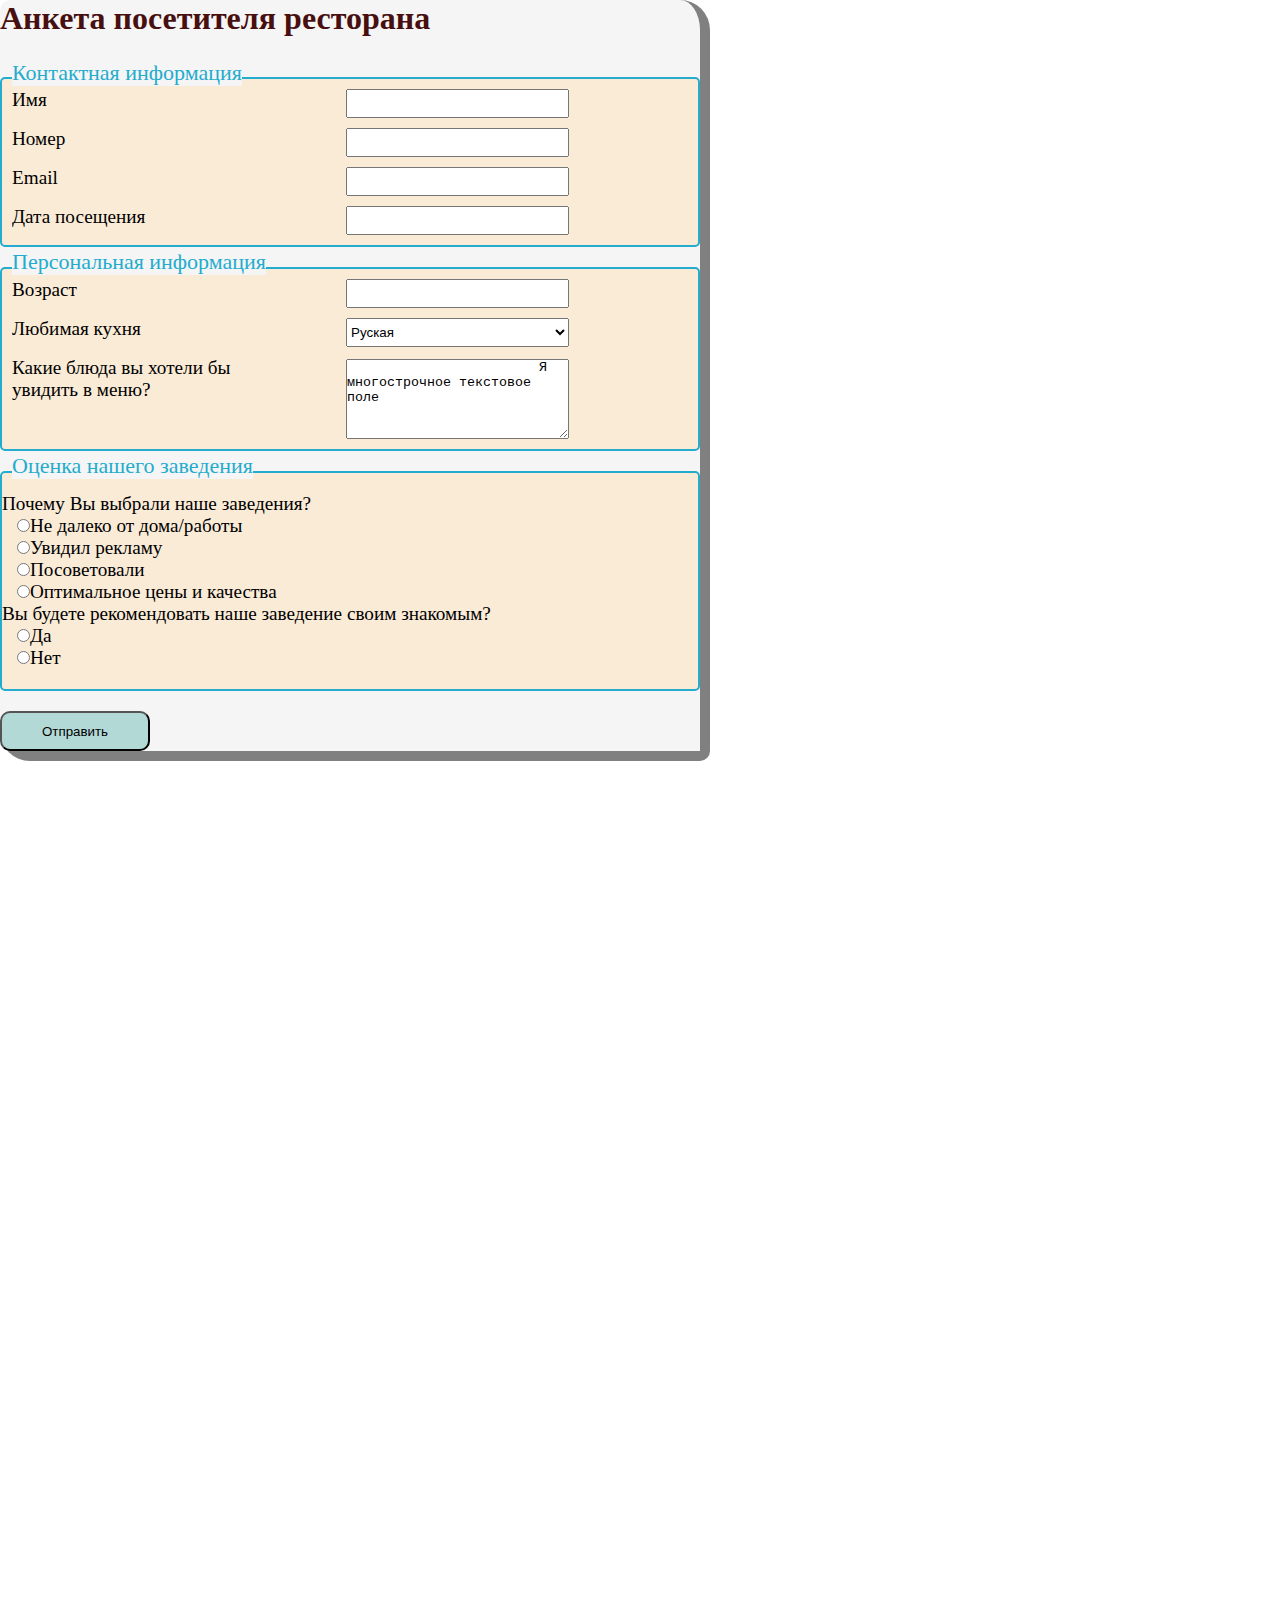
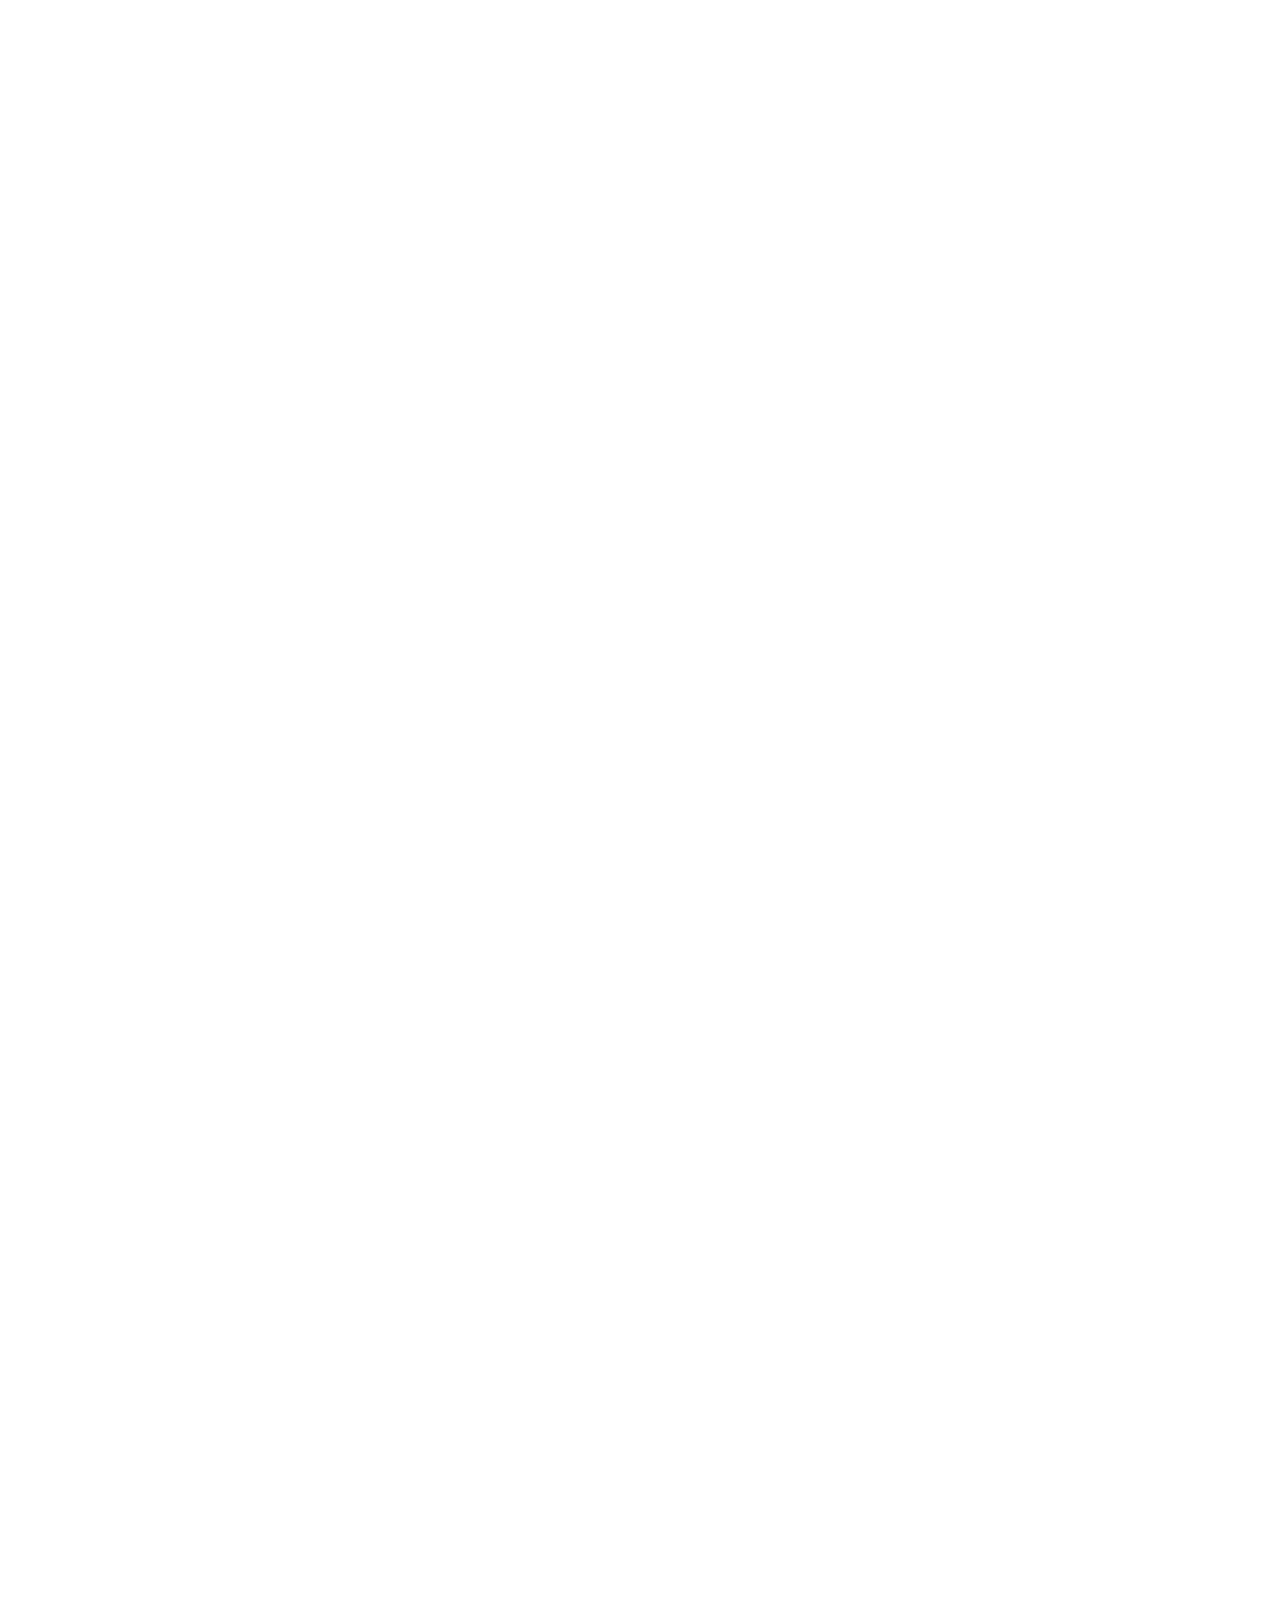
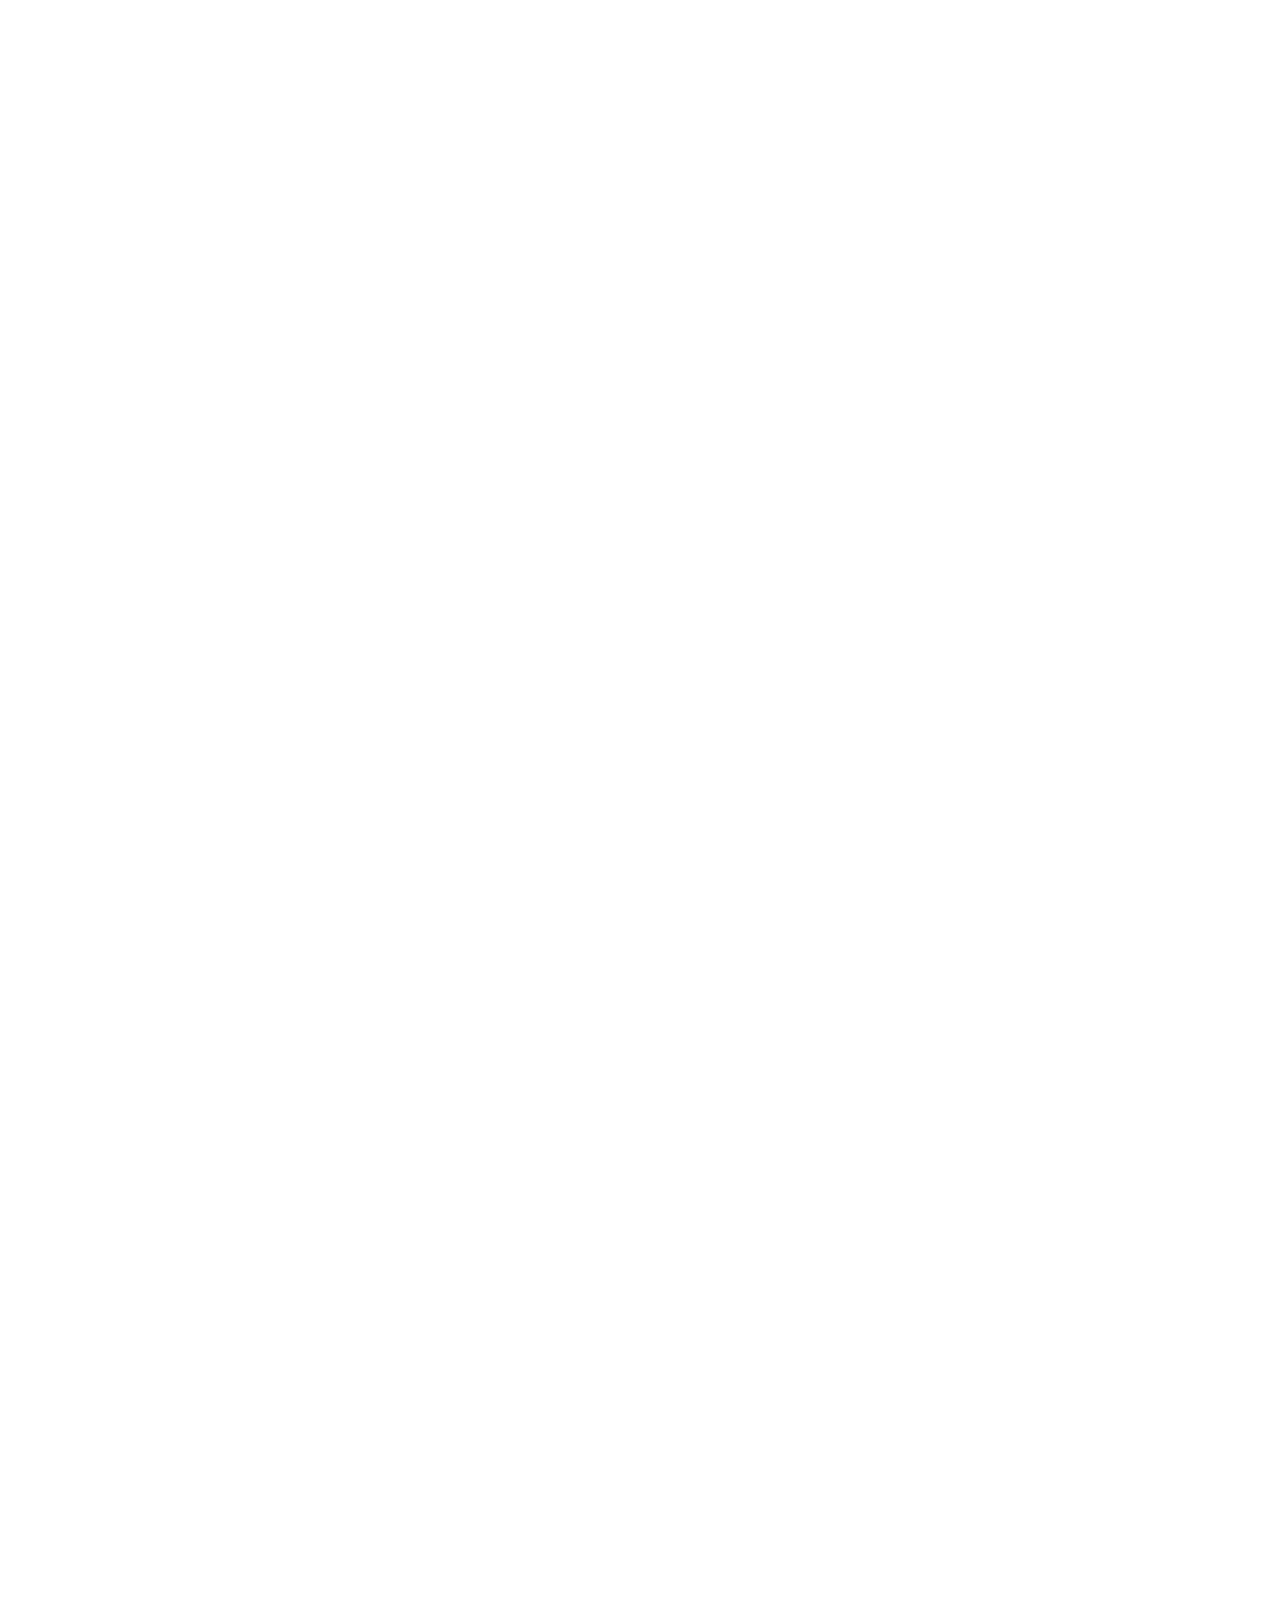
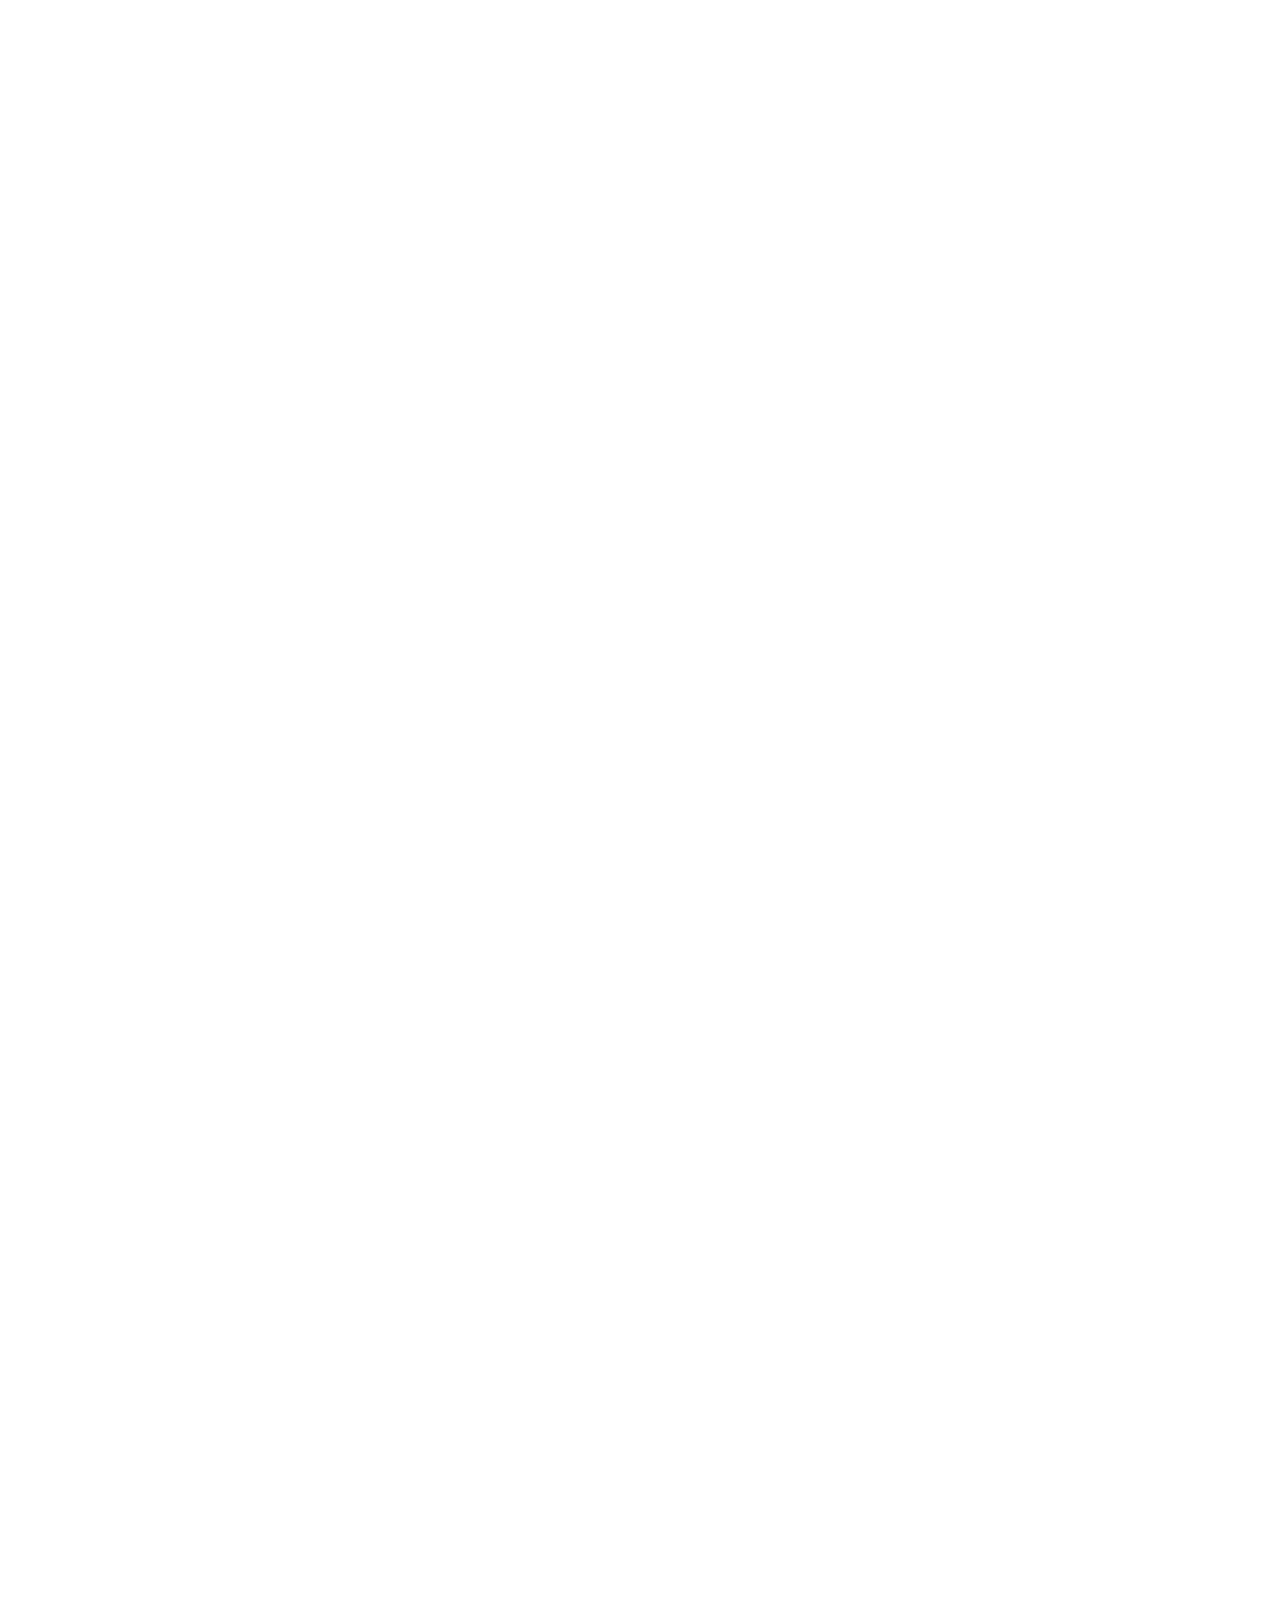
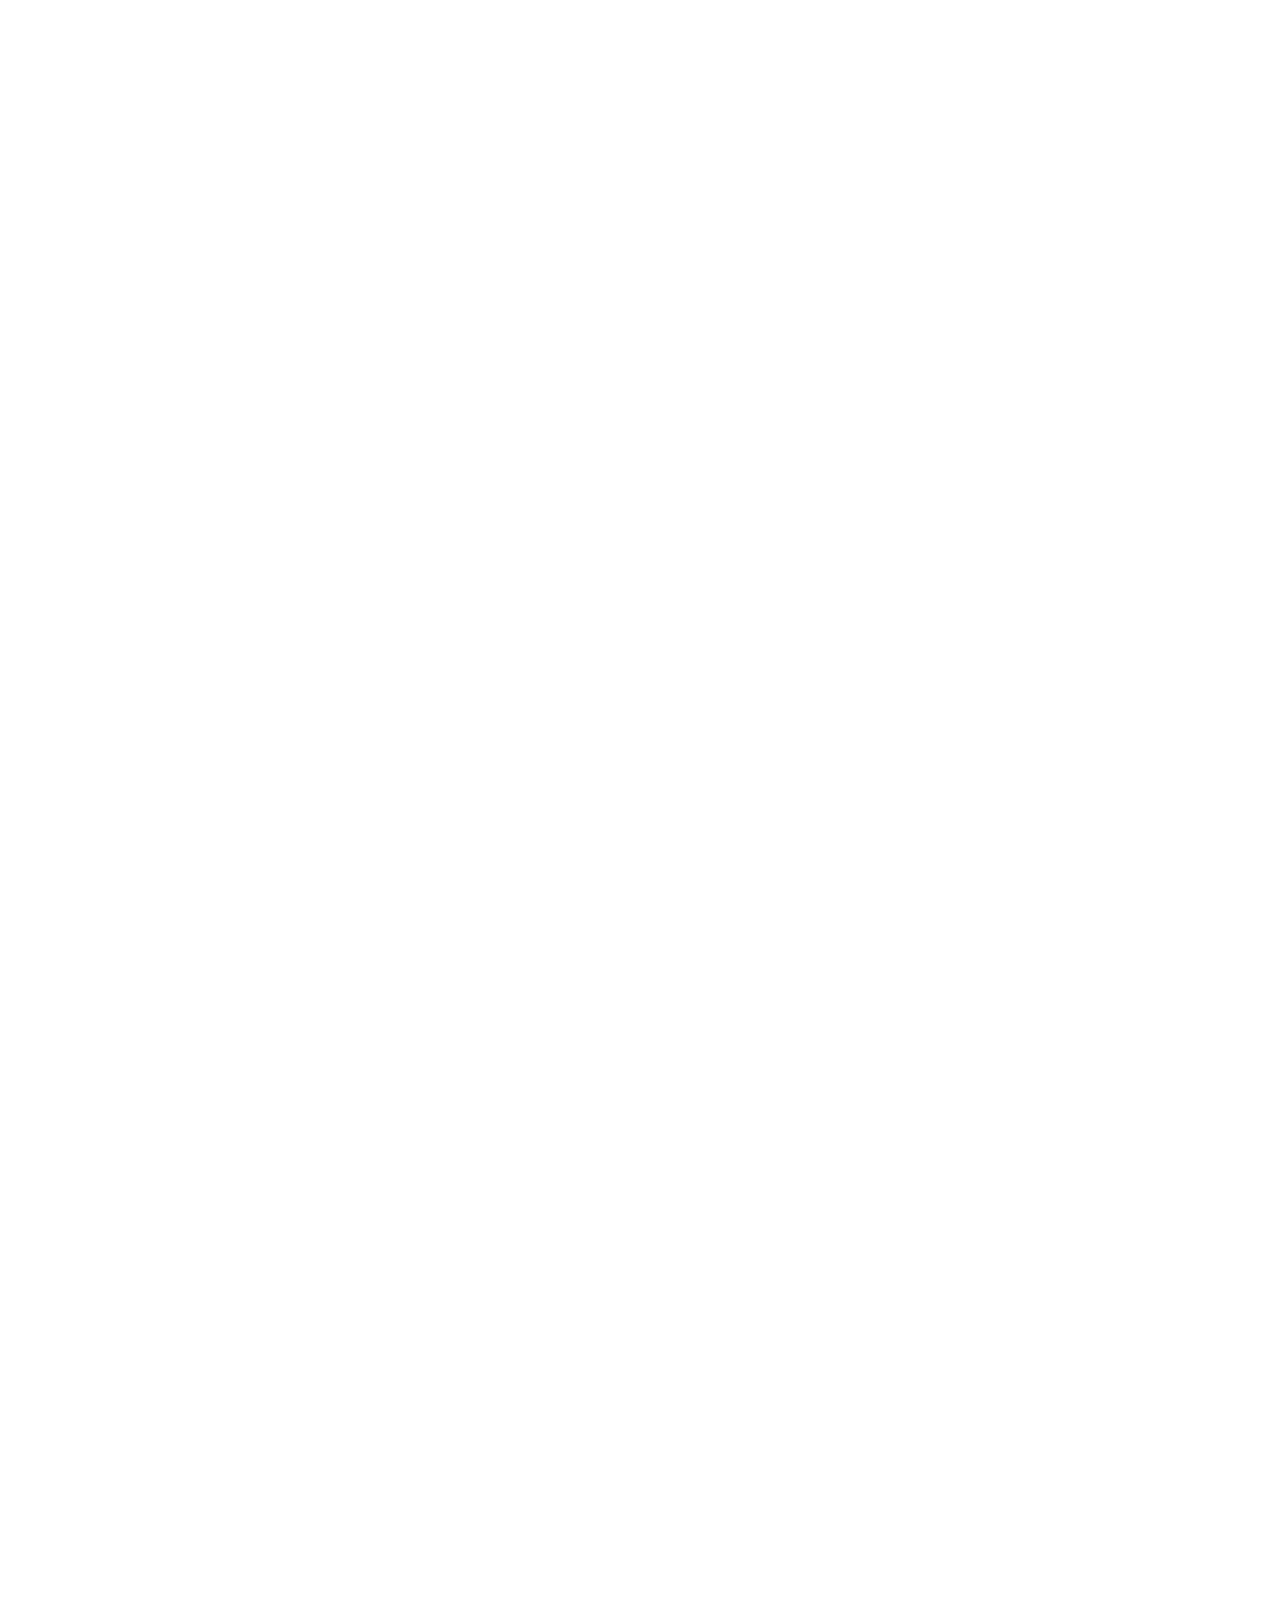
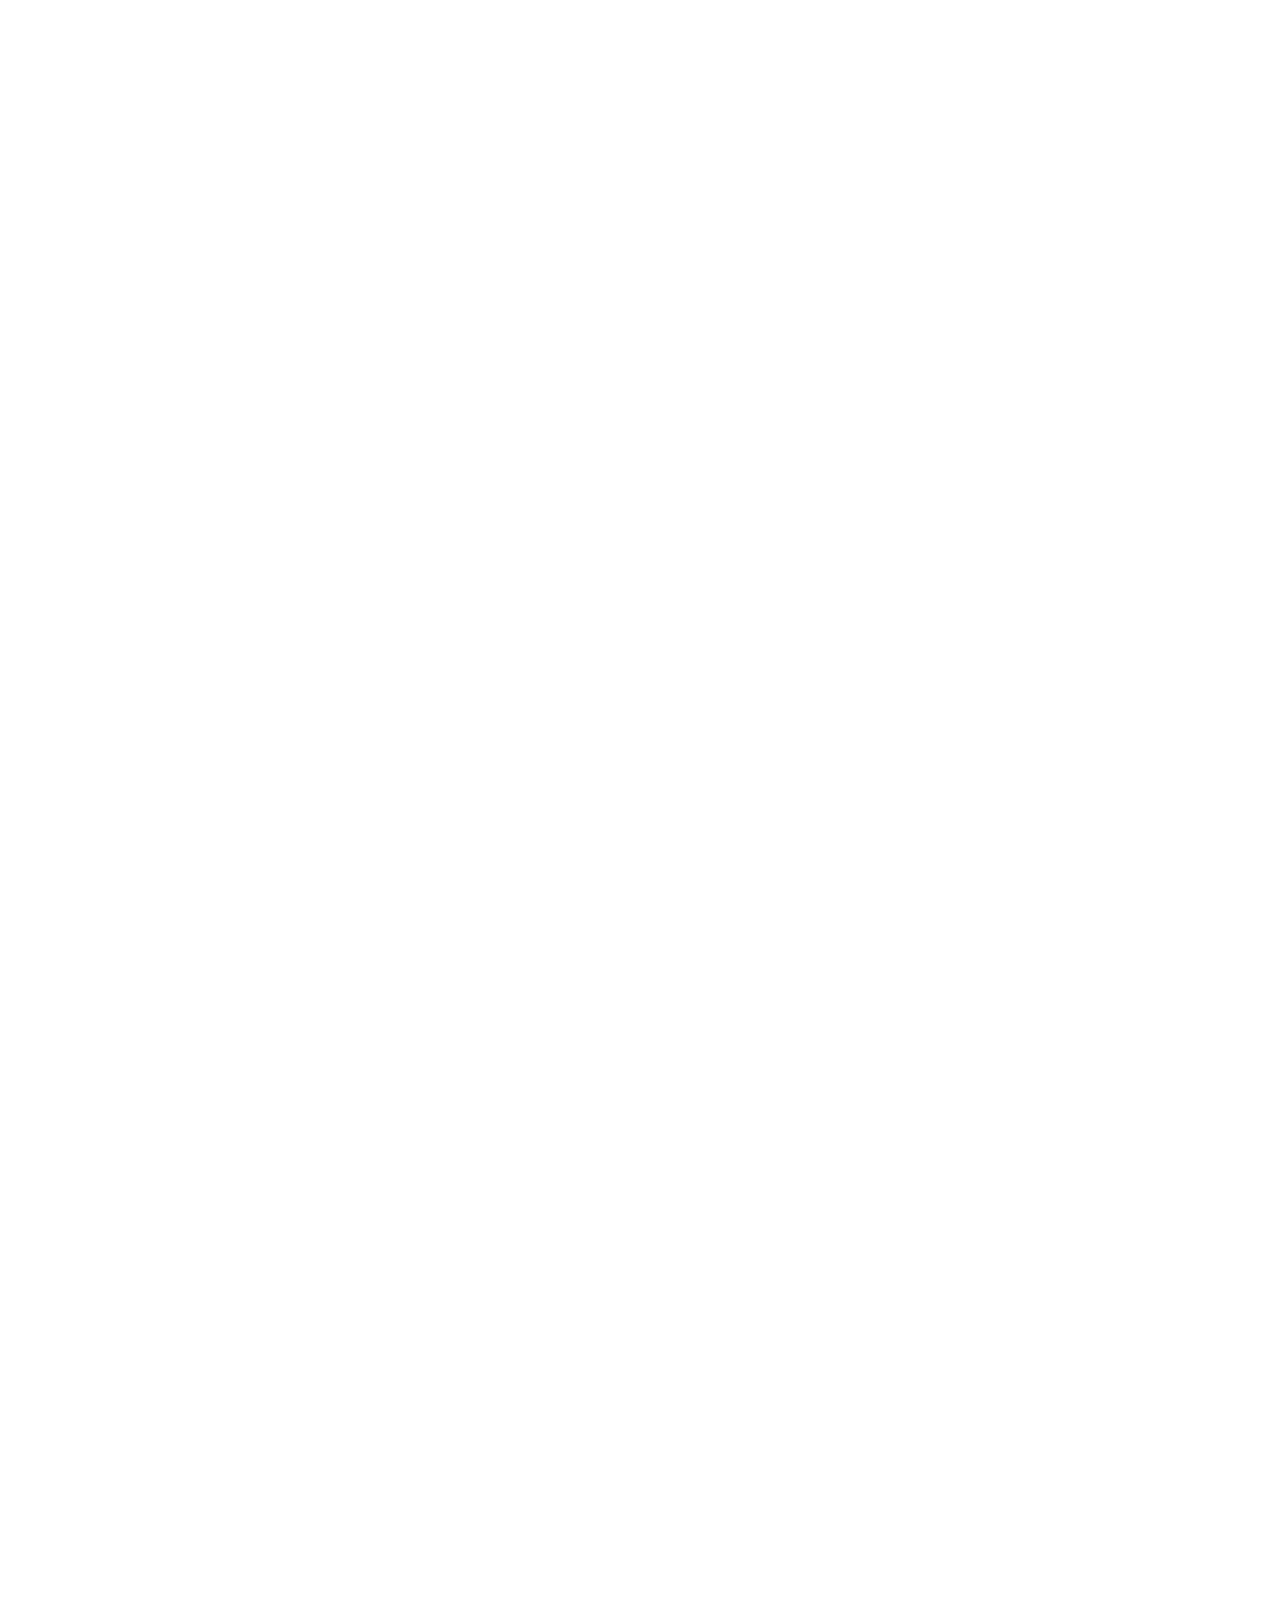
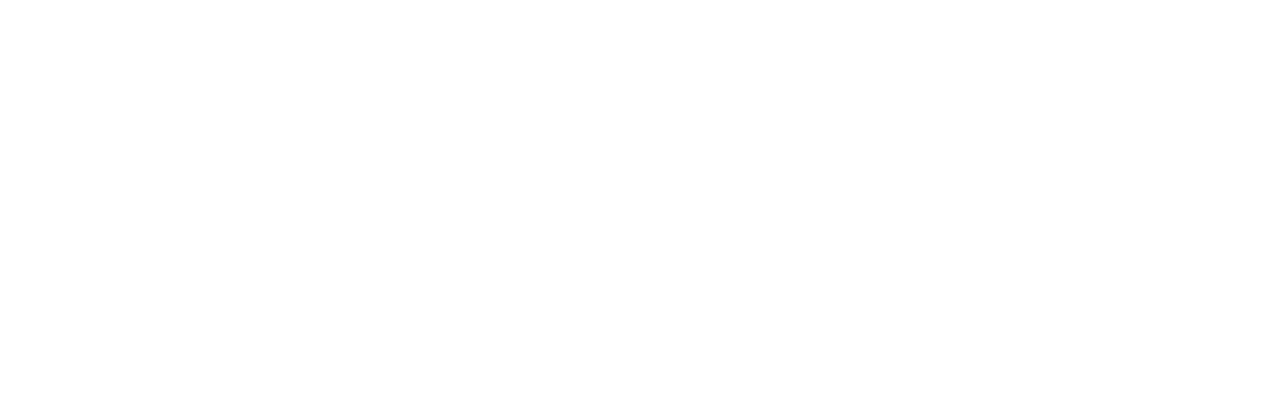
<file: html/sity/anketa/index.html>
<!DOCTYPE html>
<html lang="ru">
<head>
    <meta charset="UTF-8">
    <meta name="viewport" content="width=device-width, initial-scale=1.0">
    <title>Анкета посетителя ресторана</title>
    <link rel="stylesheet" href="style.css">
</head>
<body>
    <form action="" method="POST">
            <fieldset class="anketa">
                    <h1>Анкета посетителя ресторана</h1>
                    <div class="contact">
                        <legend>Контактная информация</legend>
                        <label for="">Имя<input type="text"></label>
                        <label for="">Номер<input type="tel"></label>
                        <label for="">Email<input type="email"></label>
                        <label for="">Дата посещения<input type="data"></label>
                    </div>


        
                    <div class="personal">
                    <legend>Персональная информация</legend>
                    <label for="">Возраст<input type="number" min="0" max="100" step="1"></label>
                    <label for="">Любимая кухня
                        <select>
                            <option value="Руская">Руская</option>
                            <option value="Китайская">Китайская</option>
                            <option value="Французкая">Французкая</option>
                            <option value="Индийская">Индийская</option>
                        </select>
                    </label>
                    <label for="" class="text-conten">Какие блюда вы хотели бы<br> увидить в меню?<textarea>
                        Я многострочное текстовое поле
                    </textarea></label>
                </div>
                <div class="ocenka">
                    <legend>Оценка нашего заведения</legend>
                    <label for="" class="radio">Почему Вы выбрали наше заведения?<br>
                        <input type="radio">Не далеко от дома/работы<br>
                        <input type="radio">Увидил рекламу<br>
                        <input type="radio">Посоветовали<br>
                        <input type="radio">Оптимальное цены и качества<br>
                    </label>
                    <label for="">Вы будете рекомендовать наше заведение своим знакомым?<br>
                        <input type="radio">Да<br>
                        <input type="radio">Нет
                    </label>
                </div>
                <label for=""><input type="submit" value="Отправить" class="knopka"></label>
            </fieldset>


    </form>
</body>
</html>
</file>
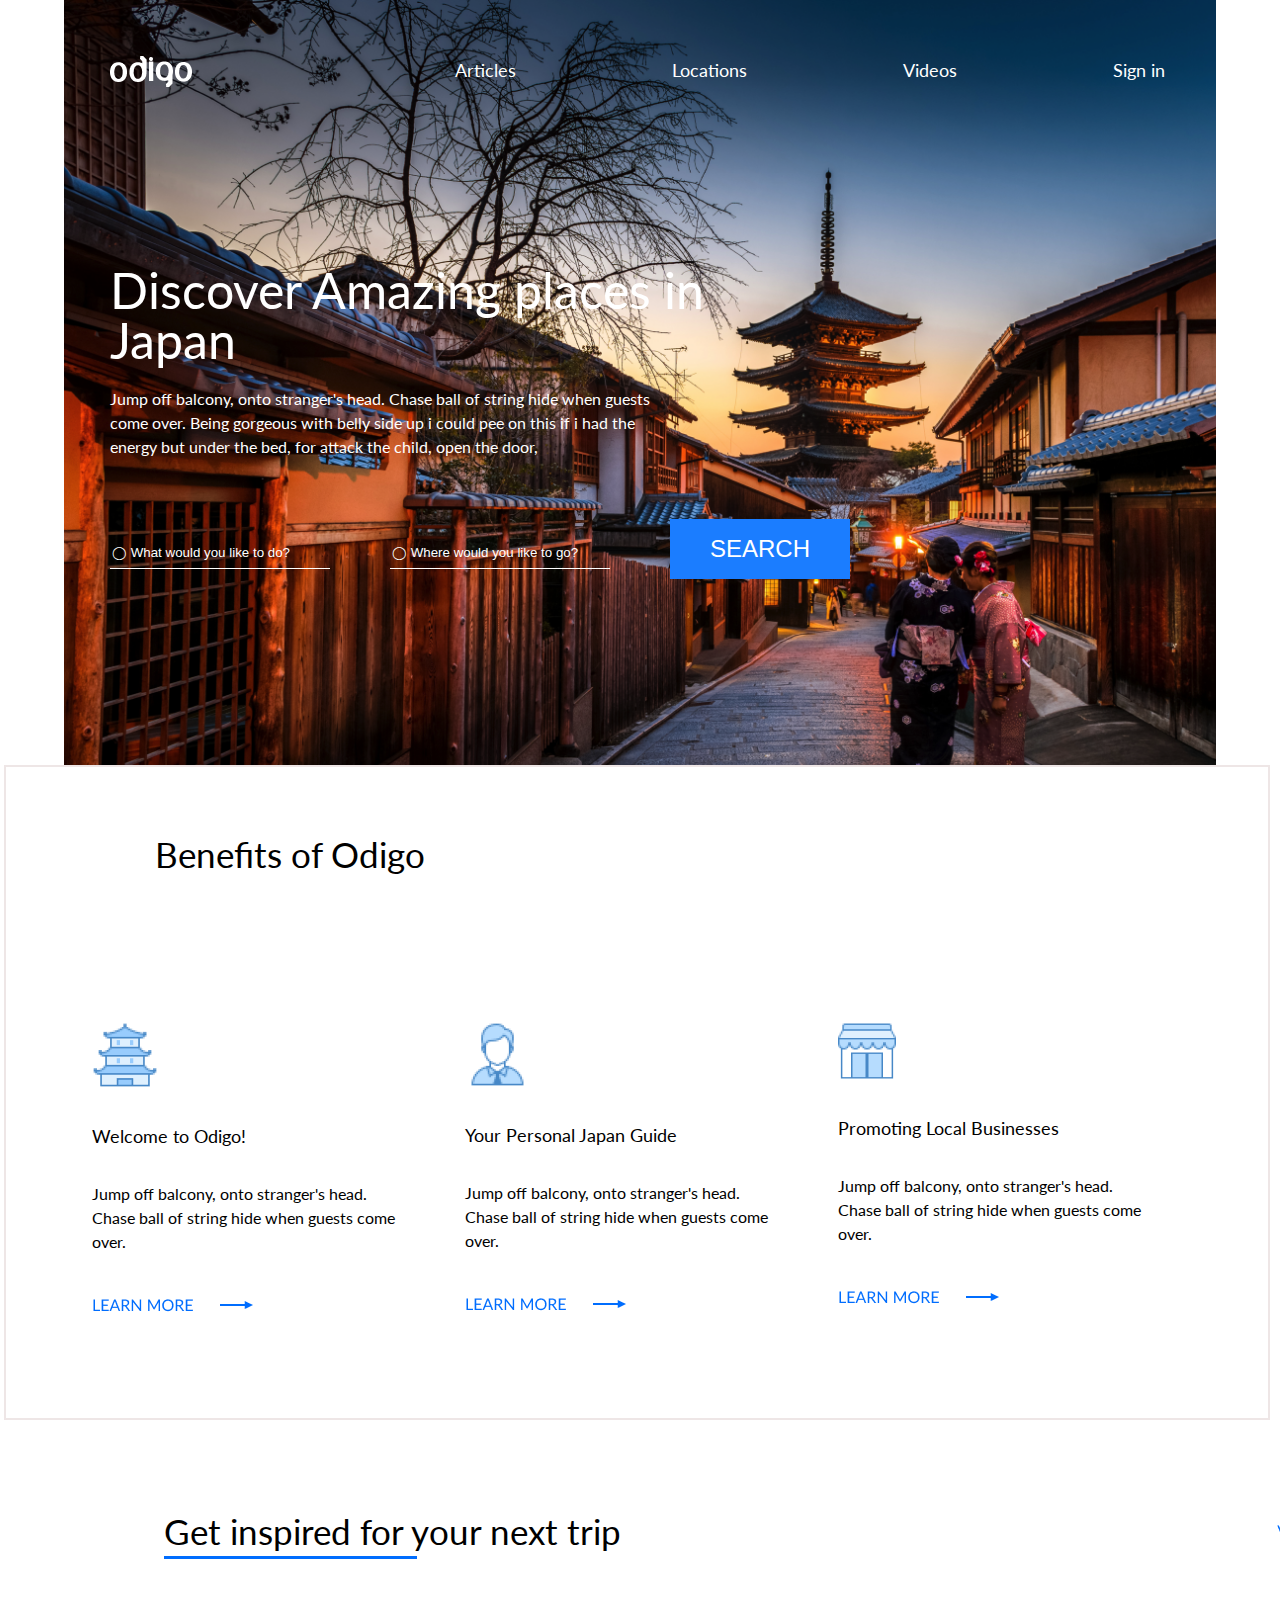
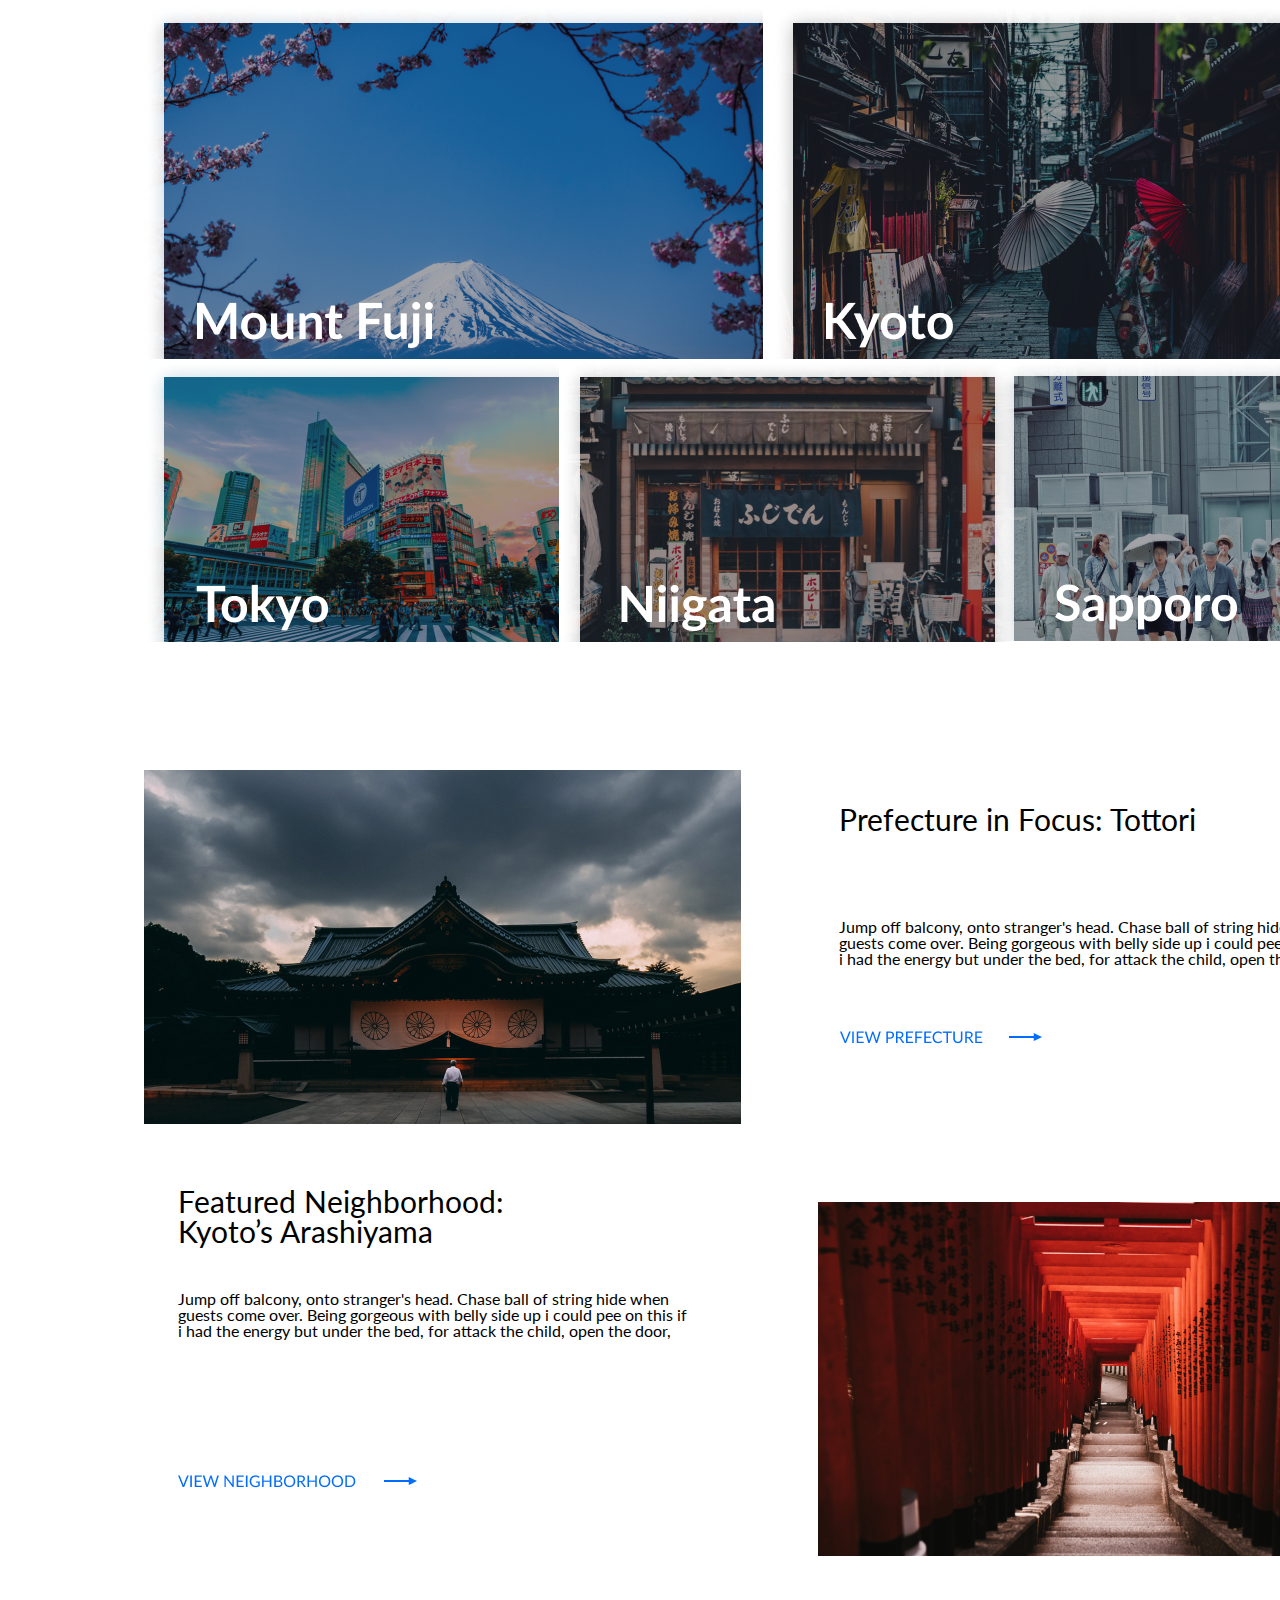
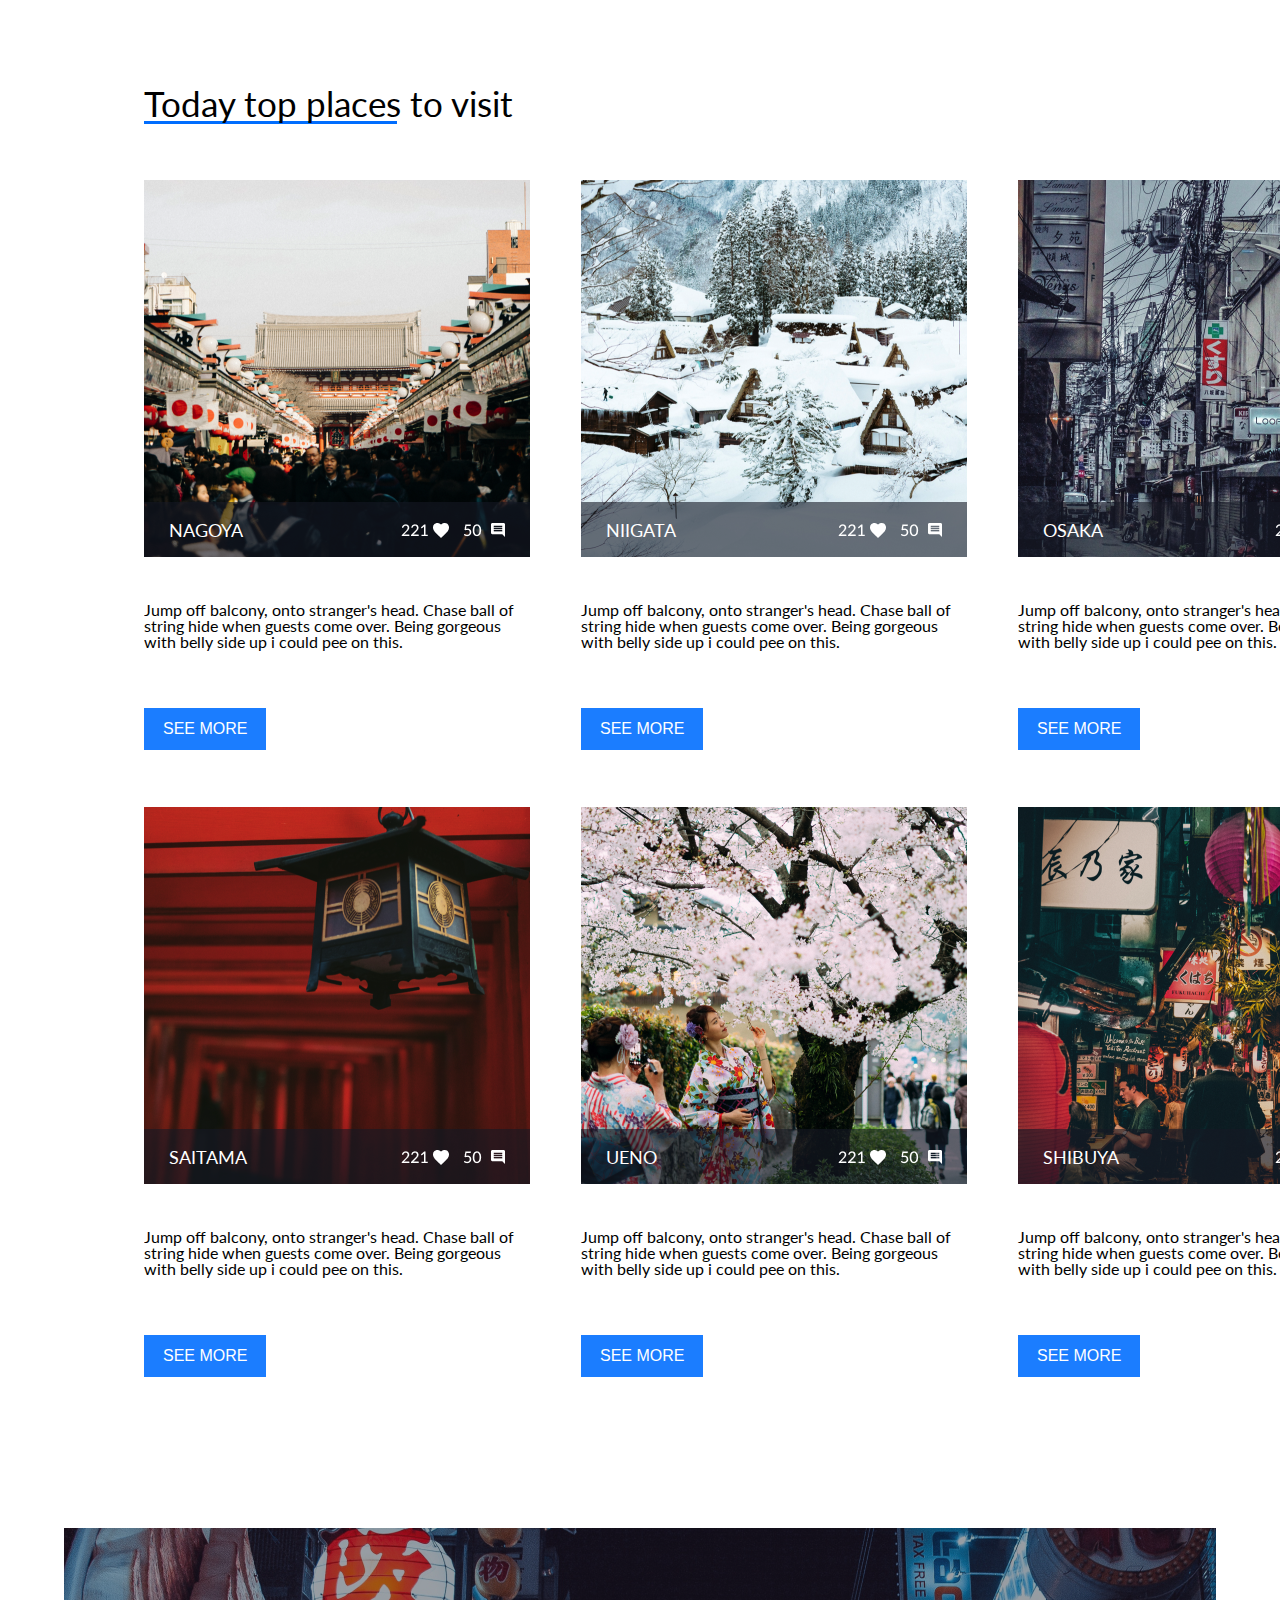
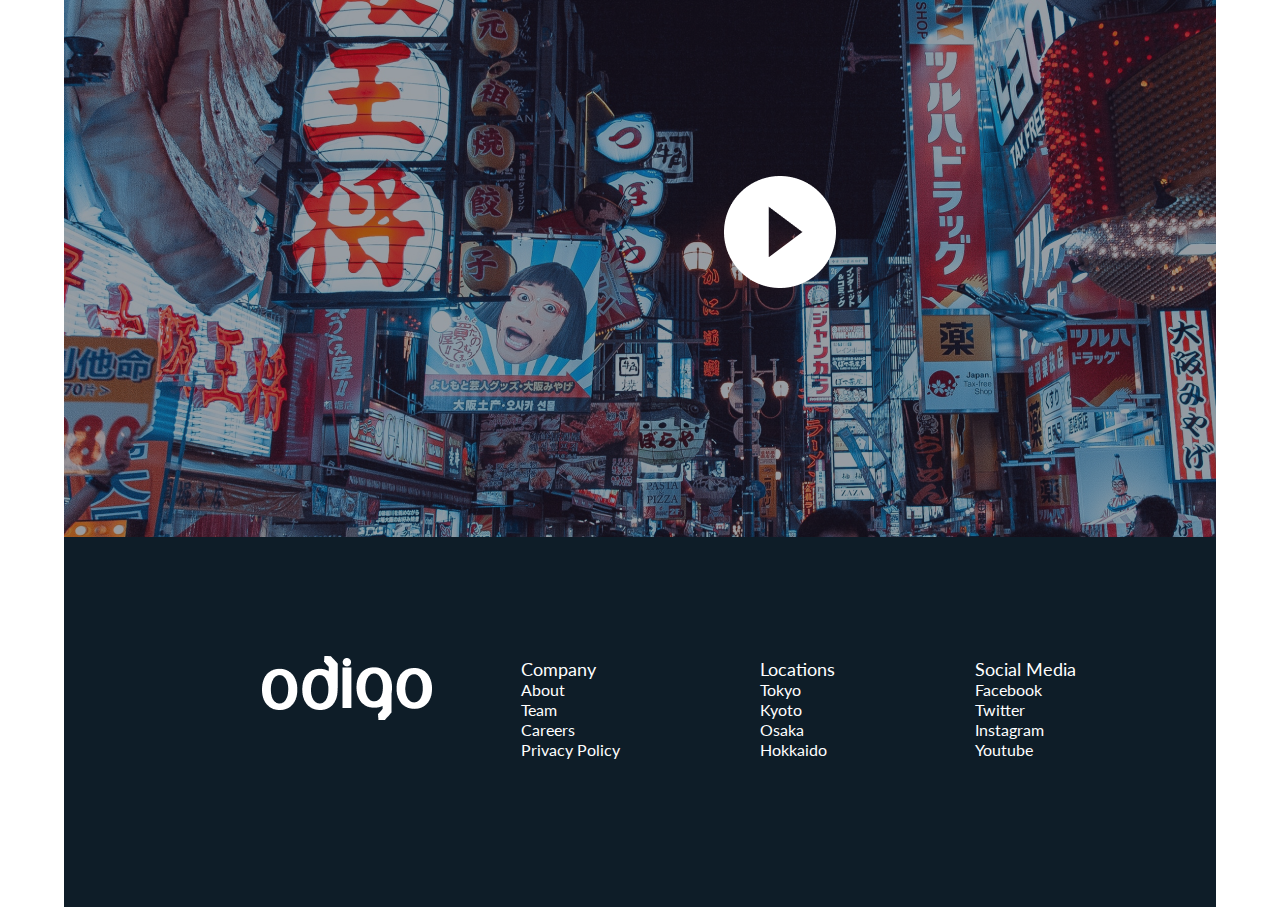
<file: html/sity/clasroom3/index.html>
<!DOCTYPE html>
<html lang="en">

<head>
    <meta charset="UTF-8">
    <meta name="viewport" content="width=device-width, initial-scale=1.0">
    <title>Document</title>
    <link href="https://fonts.googleapis.com/css2?family=Lato&display=swap" rel="stylesheet">
    <link rel="stylesheet" href="styles/reset.css">
    <link rel="stylesheet" href="styles/style.css">
</head>

<body>
    <div class="wrapper">
        <header>
            <div class="sub-header">
                <nav class="navigate">
                    <a href="/"><img src="images/logo.png" alt="ODIGO" class="logo"></a>
                    <ul>
                        <li><a href="#">Articles</a></li>
                        <li><a href="#">Locations</a></li>
                        <li><a href="#">Videos</a></li>
                        <li><a href="#">Sign in</a></li>
                    </ul>
                </nav>
                <h1>Discover Amazing places in Japan</h1>
                <p>Jump off balcony, onto stranger's head. Chase ball of string hide when guests come over. Being gorgeous with belly side up i could pee on this if i had the energy but under the bed, for attack the child, open the door,
                </p>
                <form class="search-form">
                    <label class="border_bottom">
                        <input type="text" name="" id="" placeholder="&#9711; What would you like to do?">
                    </label>
                    <label class="border_bottom">
                        <input type="text" name="" id="" placeholder="&#9711; Where would you like to go?">
                    </label>
                    <label>
                        <input type="submit" value="SEARCH">
                    </label>
                </form>
                <div class="card">
                    <div class="sub-card">
                        <h2>Benefits of Odigo</h2>
                    </div>
                        <div class="sub-card-bloks">
                        <div class="benifes-section">
                            <img src="images/Icon.png" alt="">
                            <h3>Welcome to Odigo!</h3>
                            <p>Jump off balcony, onto stranger's head. Chase ball of string hide when guests come over.</p>
                            <a href="#"><img src="images/Learn More.png" alt=""></a>
                        </div>
                        <div class="benifes-section">
                            <img src="images/Icon (1).png" alt="">
                            <h3>Your Personal Japan Guide</h3>
                            <p>Jump off balcony, onto stranger's head. Chase ball of string hide when guests come over.</p>
                            <a href="#"><img src="images/Learn More.png" alt=""></a>
                        </div>
                        <div class="benifes-section">
                            <img src="images/Icon (2).png" alt="">
                            <h3>Promoting Local Businesses</h3>
                            <p>Jump off balcony, onto stranger's head. Chase ball of string hide when guests come over.</p>
                            <a href="#"><img src="images/Learn More.png" alt=""></a>
                        </div>
                    </div>  
                </div>
            </div>
        </header>
        <main>
            <div class="vybor-strany">
                <div class="get">
                    <p>Get inspired for your next trip</p>
                </div>
                    <a href="#"><img src="images/View All.png" alt="" class="view"></a>
                <div class="blok-strana">
                        <div class="mount"></div>
                        <div class="kyoto"></div>
                        <div class="tokyo"></div>
                        <div class="niigata"></div>
                        <div class="sapporo"></div>
                </div>  
            </div > 
                
            <div class="content">
                <div class="content-blok1">
                    <img src="images/Image (1).png" alt="">
                    <div class="content_blok1_heder">
                        <h3>Prefecture in Focus: Tottori</h3>
                        <p>Jump off balcony, onto stranger's head. Chase ball of string hide when guests come over. Being gorgeous with belly side up i could pee on this if i had the energy but under the bed, for attack the child, open the door, </p>
                        <a href=""><img src="images/View More.png" alt=""></a>
                    </div>
                </div>
                <div class="content-blok2">
                    <div class="content_blok2_heder">
                        <h3>Featured Neighborhood: Kyoto’s Arashiyama</h3>
                        <p>Jump off balcony, onto stranger's head. Chase ball of string hide when guests come over. Being gorgeous with belly side up i could pee on this if i had the energy but under the bed, for attack the child, open the door, </p>
                        <a href=""><img src="images/View More (1).png" alt="" class="view_perf"></a>
                    </div>
                    <img src="images/Image.png" alt="">
                </div>
            </div>
            <div class="todaytopplace">
                <div class="todaytopplace-top">
                    <h3>Today top places to visit</h3>
                </div>
                <div class="slide">

                    <div class="slide-cell">
                        <div class="cellfooter1">
                            <samp>
                                 <p>NAGOYA</p>
                                 <img src="images/Comments.png" alt="" class="commen">
                                 <img src="images/Likes.png" alt="" class="liks">
                                
                            </samp>
                        </div> 
                        <p class="cellp">Jump off balcony, onto stranger's head. Chase ball of string hide when guests come over. Being gorgeous with belly side up i could pee on this.</p>
                        <label>
                            <input type="submit" value="SEE MORE" class="knopka">
                        </label>  
                    </div>
                    <div class="slide-cell">
                        <div class="cellfooter2">

                            <samp>
                                 <p>NIIGATA</p>
                                 <img src="images/Comments.png" alt="" class="commen">
                                 <img src="images/Likes.png" alt="" class="liks">
                                
                            </samp>
                        </div> 
                        <p class="cellp">Jump off balcony, onto stranger's head. Chase ball of string hide when guests come over. Being gorgeous with belly side up i could pee on this.</p>
                        <label>
                            <input type="submit" value="SEE MORE" class="knopka">
                        </label> 
                    </div>
                    <div class="slide-cell">
                        <div class="cellfooter3">
                            <samp>
                                 <p>OSAKA</p>
                                 <img src="images/Comments.png" alt="" class="commen">
                                 <img src="images/Likes.png" alt="" class="liks">
                                
                            </samp>
                        </div> 
                        <p class="cellp">Jump off balcony, onto stranger's head. Chase ball of string hide when guests come over. Being gorgeous with belly side up i could pee on this.</p>
                        <label>
                            <input type="submit" value="SEE MORE" class="knopka">
                        </label> 
                    </div>
                    <div class="slide-cell">
                        <div class="cellfooter4">
                            <samp>
                                 <p>SAITAMA</p>
                                 <img src="images/Comments.png" alt="" class="commen">
                                 <img src="images/Likes.png" alt="" class="liks">
                                
                            </samp>
                        </div> 
                        <p class="cellp">Jump off balcony, onto stranger's head. Chase ball of string hide when guests come over. Being gorgeous with belly side up i could pee on this.</p>
                        <label>
                            <input type="submit" value="SEE MORE" class="knopka">
                        </label> 
                    </div>
                    <div class="slide-cell">
                        <div class="cellfooter5">
                            <samp>
                                 <p>UENO</p>
                                 <img src="images/Comments.png" alt="" class="commen">
                                 <img src="images/Likes.png" alt="" class="liks">
                                
                            </samp>
                        </div> 
                        <p class="cellp">Jump off balcony, onto stranger's head. Chase ball of string hide when guests come over. Being gorgeous with belly side up i could pee on this.</p>
                        <label>
                            <input type="submit" value="SEE MORE" class="knopka">
                        </label> 
                    </div>
                    <div class="slide-cell">
                        <div class="cellfooter6">
                            <samp>
                                 <p>SHIBUYA</p>
                                 <img src="images/Comments.png" alt="" class="commen">
                                 <img src="images/Likes.png" alt="" class="liks">
                                
                            </samp>
                        </div> 
                        <p class="cellp">Jump off balcony, onto stranger's head. Chase ball of string hide when guests come over. Being gorgeous with belly side up i could pee on this.</p>
                        <label>
                            <input type="submit" value="SEE MORE" class="knopka">
                        </label>  
                    </div>
                </div>
            </div>
            <div class="video">
                <img src="images/Shape.png" alt="">
            </div>
        </main>
        <footer >
            <a href="/"><img src="images/odigo-Logo.png" alt="ODIGO" class="logo"></a>
            <ul>
                <li><a href="#" class="footerli">Social Media</a></li>
                <li><a href="#">Facebook</a></li>
                <li><a href="#">Twitter</a></li>
                <li><a href="#">Instagram</a></li>
                <li><a href="#">Youtube</a></li>
               
            </ul>
            <ul>
                <li><a href="#" class="footerli">Locations</a></li>
                <li><a href="#">Tokyo</a></li>
                <li><a href="#">Kyoto</a></li>
                <li><a href="">Osaka</a></li>
                <li><a href="#">Hokkaido</a></li>
                
            </ul>
            <ul>
                <li><a href="#" class="footerli">Company</a></li>
                <li><a href="#">About </a></li>
                <li><a href="#">Team</a></li>
                <li><a href="#">Careers</a></li>
                <li><a href="#">Privacy Policy</a></li>
            </ul>
           
           
        </footer>
    </div>
</body>

</html>
</file>
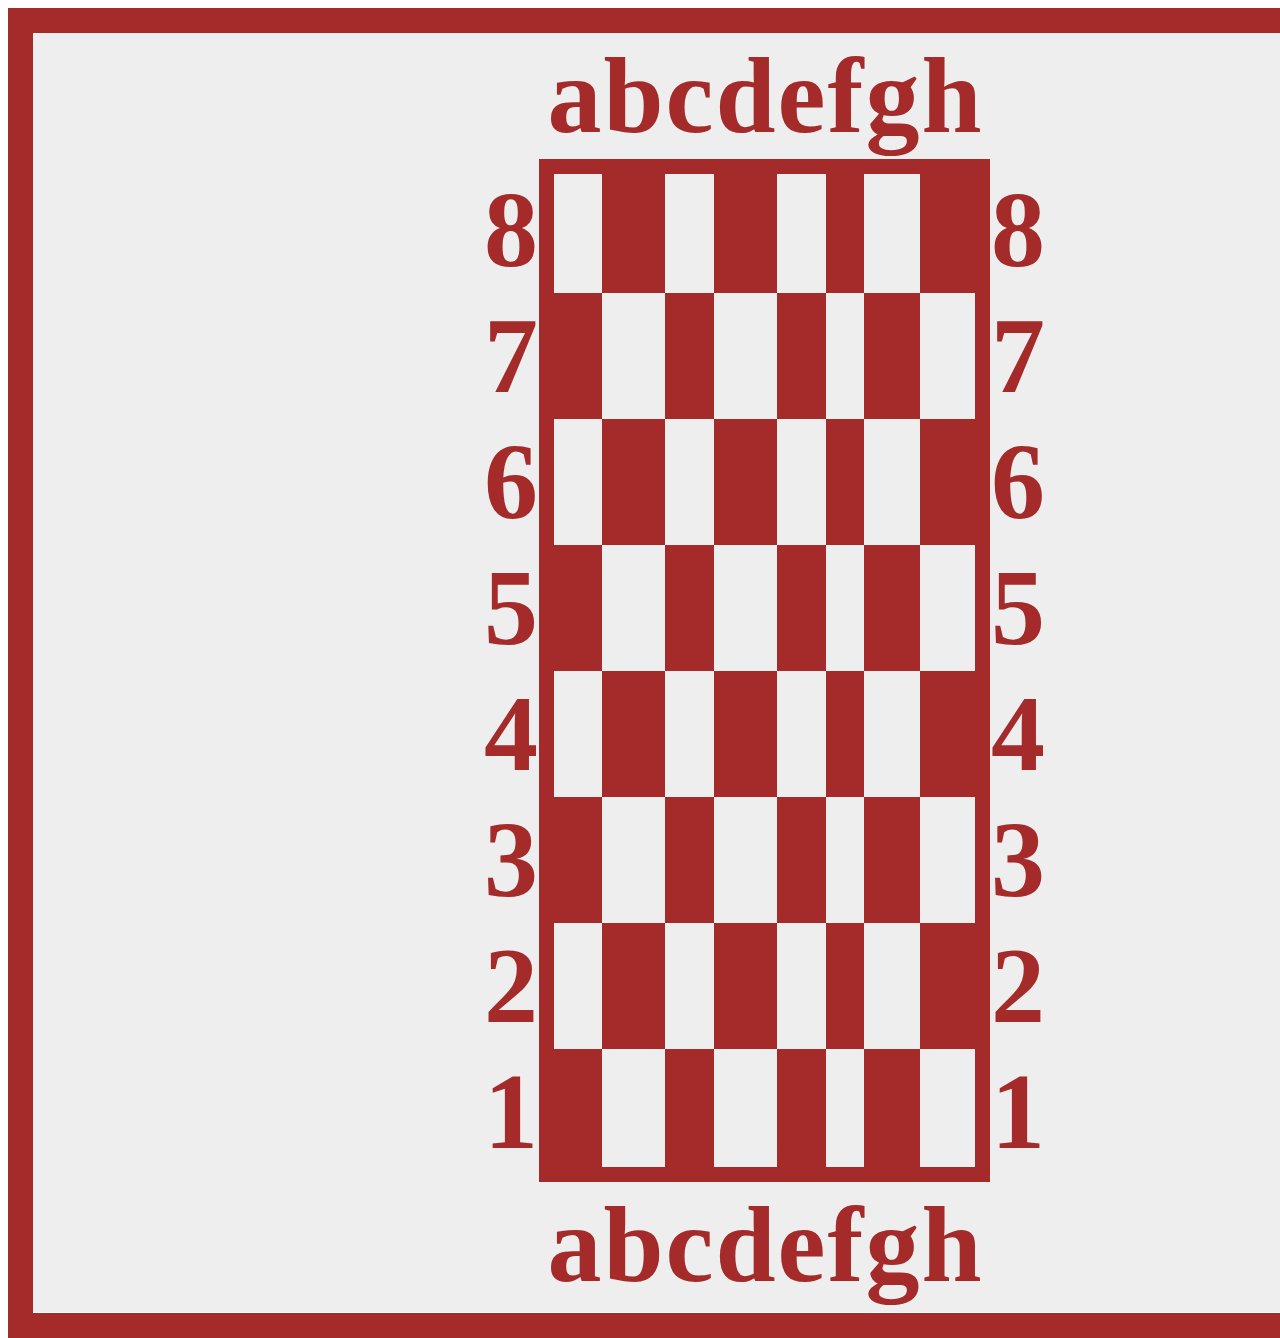
<file: html/sity/dz2/index.htm>
<!DOCTYPE html>
<html lang="ru">
<head>
    <meta charset="UTF-8">
    <meta name="viewport" content="width=device-width, initial-scale=1.0">
    <title>Шахматная доска</title>
    <link rel="stylesheet" href="style.css">
</head>
<body>
    <div class="box">
        <div class="centered">
      
        <table class="chess-board">
         <tbody>
          <tr>
           <th></th>
           <th class="ramka-top">a</th>
           <th class="ramka-top">b</th>
           <th class="ramka-top">c</th>
           <th class="ramka-top">d</th>
           <th class="ramka-top">e</th>
           <th class="ramka-top">f</th>
           <th class="ramka-top">g</th>
           <th class="ramka-top">h</th>
           
          </tr>
          <tr>
           <th class="ramka-left">8</th>
           <td class="white a8"></td>
           <td class="black b8"></td>
           <td class="white c8"></td>
           <td class="black d8"></td>
           <td class="white e8"></td>
           <td class="black f8"></td>
           <td class="white g8"></td>
           <td class="black h8"></td>
           <th class="ramka-right">8</th>
          </tr>
          <tr>
           <th class="ramka-left">7</th>
           <td class="black a7"></td>
           <td class="white b7"></td>
           <td class="black c7"></td>
           <td class="white d7"></td>
           <td class="black e7"></td>
           <td class="white f7"></td>
           <td class="black g7"></td>
           <td class="white h7"></td>
           <th class="ramka-right">7</th>
          </tr>
          <tr>
           <th class="ramka-left">6</th>
           <td class="white a6"></td>
           <td class="black b6"></td>
           <td class="white c6"></td>
           <td class="black d6"></td>
           <td class="white e6"></td>
           <td class="black f6"></td>
           <td class="white g6"></td>
           <td class="black h6"></td>
           <th class="ramka-right">6</th>
          </tr>
          <tr>
           <th class="ramka-left">5</th>
           <td class="black a5"></td>
           <td class="white b5"></td>
           <td class="black c5"></td>
           <td class="white d5"></td>
           <td class="black e5"></td>
           <td class="white f5"></td>
           <td class="black g5"></td>
           <td class="white h5"></td>
           <th class="ramka-right">5</th>
          </tr>
          <tr>
           <th class="ramka-left">4</th>
           <td class="white a4"></td>
           <td class="black b4"></td>
           <td class="white c4"></td>
           <td class="black d4"></td>
           <td class="white e4"></td>
           <td class="black f4"></td>
           <td class="white g4"></td>
           <td class="black h4"></td>
           <th class="ramka-right">4</th>
          </tr>
          <tr>
           <th class="ramka-left">3</th>
           <td class="black a3"></td>
           <td class="white b3"></td>
           <td class="black c3"></td>
           <td class="white d3"></td>
           <td class="black e3"></td>
           <td class="white f3"></td>
           <td class="black g3"></td>
           <td class="white h3"></td>
           <th class="ramka-right">3</th>
          </tr>
          <tr>
           <th class="ramka-left">2</th>
           <td class="white a2"></td>
           <td class="black b2"></td>
           <td class="white c2"></td>
           <td class="black d2"></td>
           <td class="white e2"></td>
           <td class="black f2"></td>
           <td class="white g2"></td>
           <td class="black h2"></td>
           <th class="ramka-right">2</th>
          </tr>
          <tr>
           <th class="ramka-left">1</th>
           <td class="black a1"></td>
           <td class="white b1"></td>
           <td class="black c1"></td>
           <td class="white d1"></td>
           <td class="black e1"></td>
           <td class="white f1"></td>
           <td class="black g1"></td>
           <td class="white h1"></td>
           <th class="ramka-right">1</th>
          </tr>
          <tr>
            <th></th>
            <th class="ramka-niz">a</th>
            <th class="ramka-niz">b</th>
            <th class="ramka-niz">c</th>
            <th class="ramka-niz">d</th>
            <th class="ramka-niz">e</th>
            <th class="ramka-niz">f</th>
            <th class="ramka-niz">g</th>
            <th class="ramka-niz">h</th>
           </tr>
           
         </tbody>
        </table>
      
        </div>
       </div>
</body>
</html>
</file>
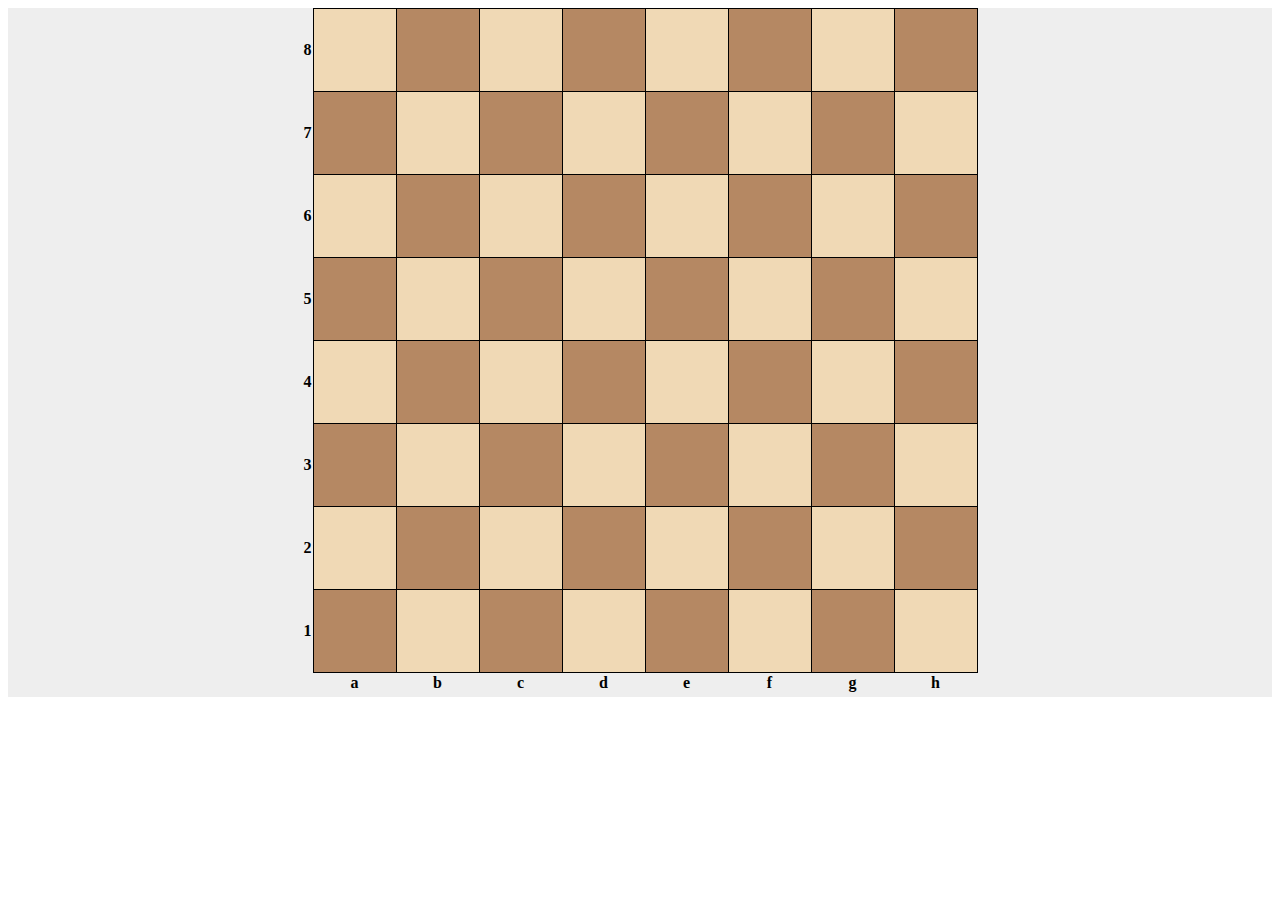
<file: html/sity/shahmotnoya doska/index.html>
<!DOCTYPE html>
<html lang="en">
 <head>
  <title>Chess Board HTML5</title>
  <meta charset="UTF-8">
  <style>
   .body { background-color: #eeeeee; }
   .box { text-align: center; background-color: #eeeeee; }
   .centered { display: inline-block; margin: 0; }
   .chess-board { border-spacing: 0; border-collapse: collapse; }
   .chess-board tr td {
    border: 1px solid; width: 5em; height: 5em; text-align: center; vertical-align: middle; 
    background: #b58863;
   }
   .chess-board tr:nth-child(odd) td:nth-child(even) {
    background: #f0d9b5;
   }
   .chess-board tr:nth-child(even) td:nth-child(odd) {
    background: #f0d9b5;
   }
  </style>
 </head>
 <body>
  <div class="box">
   <div class="centered">

   <table class="chess-board">
   <tbody>
    <tr>
     <th>8</th>
     <td id="a8"></td>
     <td id="b8"></td>
     <td id="c8"></td>
     <td id="d8"></td>
     <td id="e8"></td>
     <td id="f8"></td>
     <td id="g8"></td>
     <td id="h8"></td>
    </tr>
    <tr>
     <th>7</th>
     <td id="a7"></td>
     <td id="b7"></td>
     <td id="c7"></td>
     <td id="d7"></td>
     <td id="e7"></td>
     <td id="f7"></td>
     <td id="g7"></td>
     <td id="h7"></td>
    </tr>
    <tr>
     <th>6</th>
     <td id="a6"></td>
     <td id="b6"></td>
     <td id="c6"></td>
     <td id="d6"></td>
     <td id="e6"></td>
     <td id="f6"></td>
     <td id="g6"></td>
     <td id="h6"></td>
    </tr>
    <tr>
     <th>5</th>
     <td id="a5"></td>
     <td id="b5"></td>
     <td id="c5"></td>
     <td id="d5"></td>
     <td id="e5"></td>
     <td id="f5"></td>
     <td id="g5"></td>
     <td id="h5"></td>
    </tr>
    <tr>
     <th>4</th>
     <td id="a4"></td>
     <td id="b4"></td>
     <td id="c4"></td>
     <td id="d4"></td>
     <td id="e4"></td>
     <td id="f4"></td>
     <td id="g4"></td>
     <td id="h4"></td>
    </tr>
    <tr>
     <th>3</th>
     <td id="a3"></td>
     <td id="b3"></td>
     <td id="c3"></td>
     <td id="d3"></td>
     <td id="e3"></td>
     <td id="f3"></td>
     <td id="g3"></td>
     <td id="h3"></td>
    </tr>
    <tr>
     <th>2</th>
     <td id="a2"></td>
     <td id="b2"></td>
     <td id="c2"></td>
     <td id="d2"></td>
     <td id="e2"></td>
     <td id="f2"></td>
     <td id="g2"></td>
     <td id="h2"></td>
    </tr>
    <tr>
     <th>1</th>
     <td id="a1"></td>
     <td id="b1"></td>
     <td id="c1"></td>
     <td id="d1"></td>
     <td id="e1"></td>
     <td id="f1"></td>
     <td id="g1"></td>
     <td id="h1"></td>
    </tr>
    <tr>
     <th></th>
     <th>a</th>
     <th>b</th>
     <th>c</th>
     <th>d</th>
     <th>e</th>
     <th>f</th>
     <th>g</th>
     <th>h</th>
    </tr>
   </tbody>
  </table>

   </div>
  </div>

 </body>
</html>
</file>
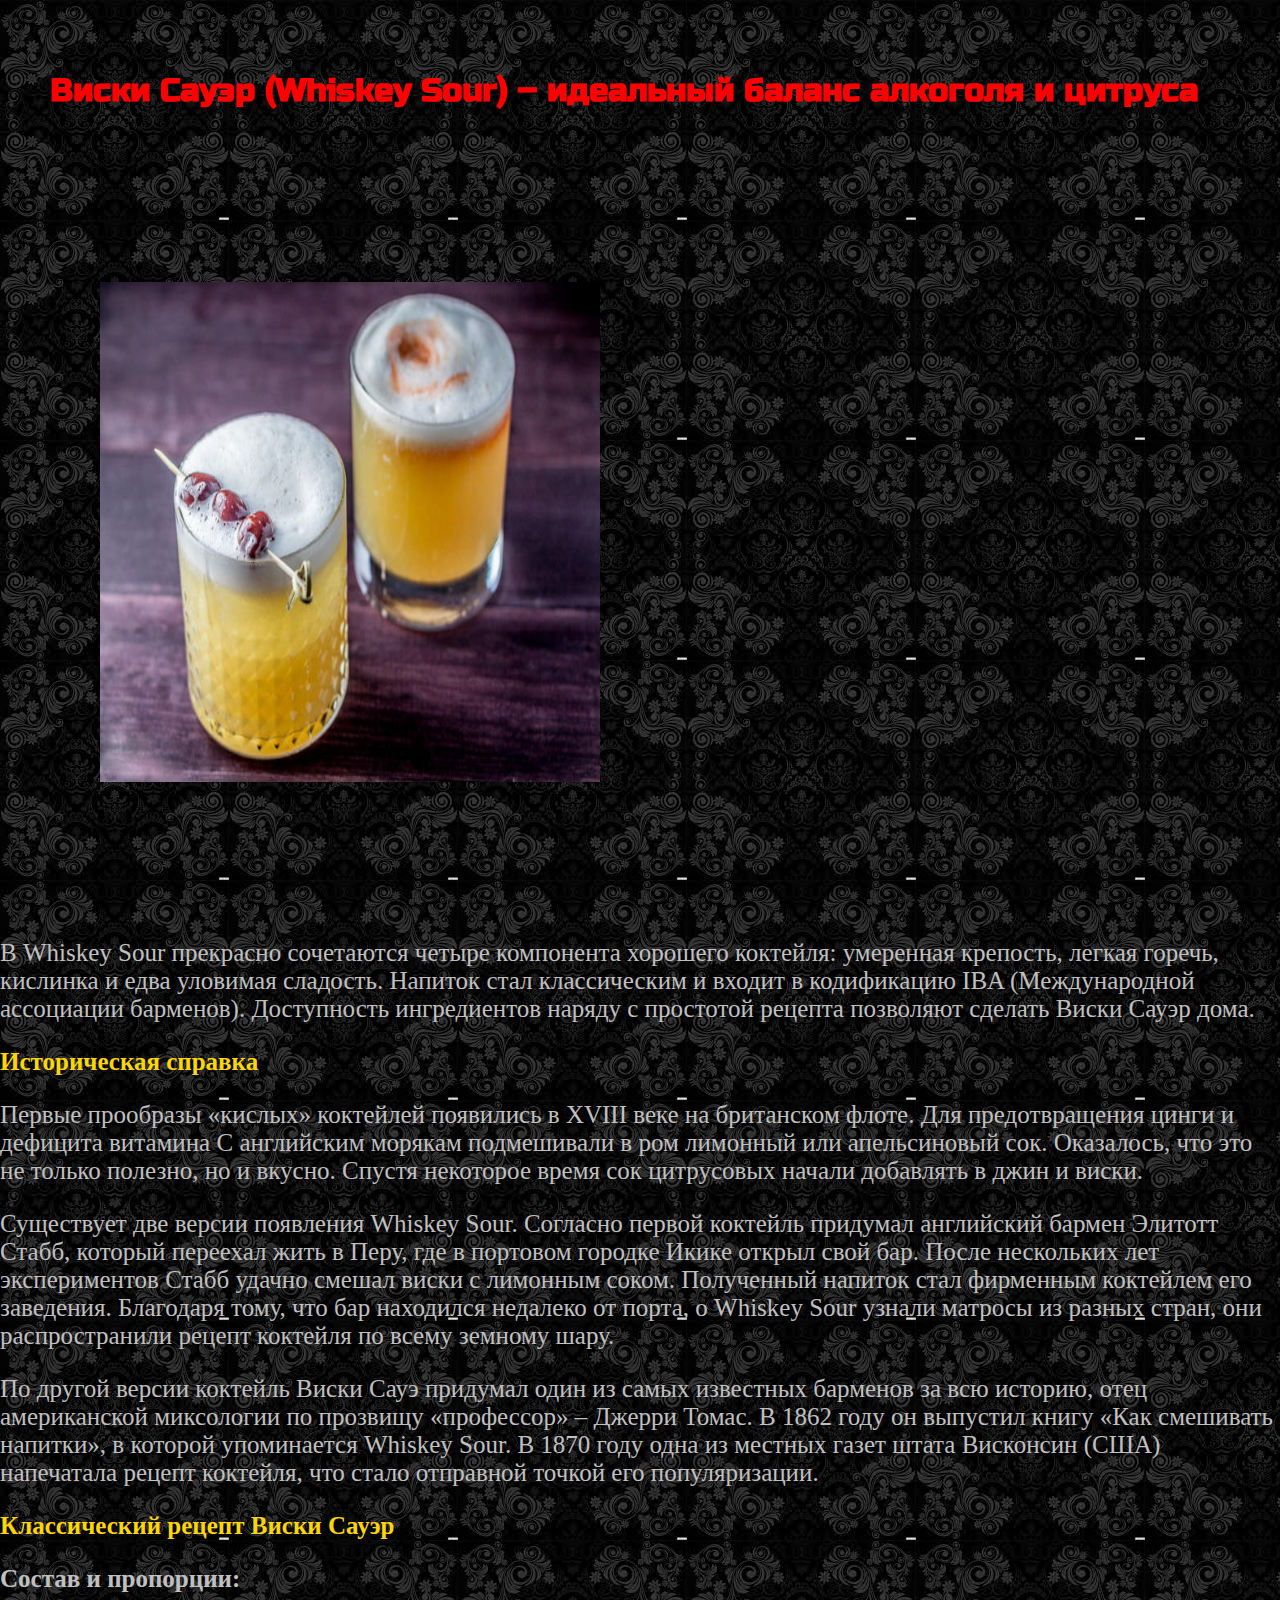
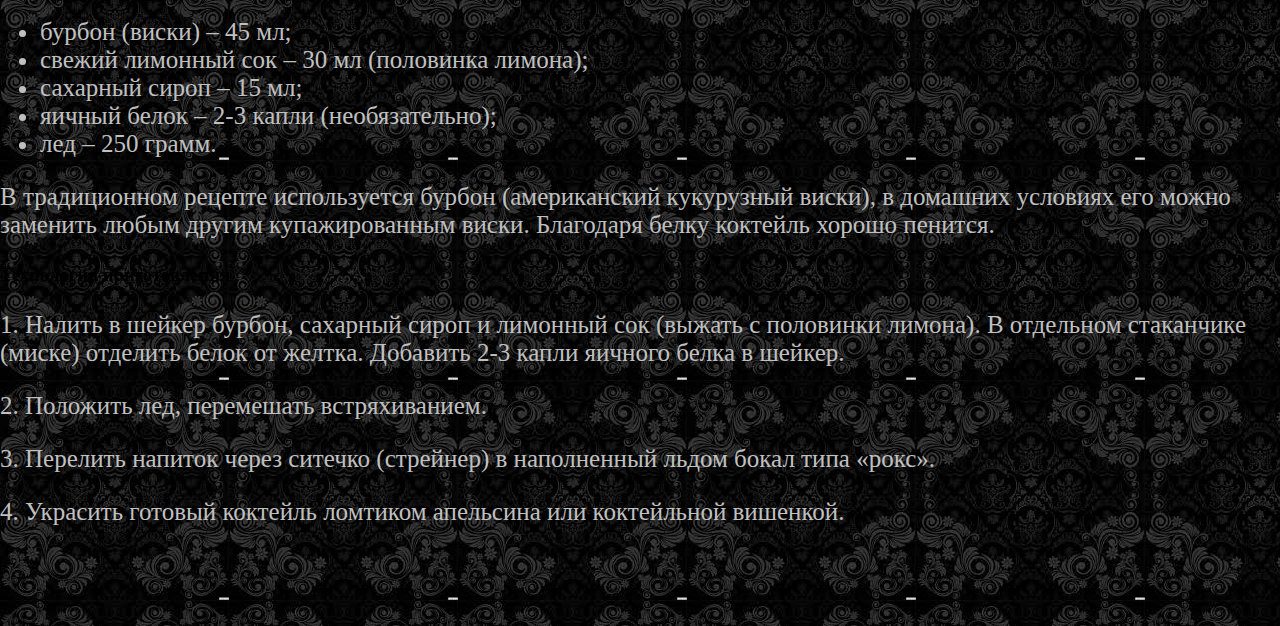
<file: html/sity/site/index.html>
<!DOCTYPE html>
<html lang="rus">
<head>
    <meta charset="UTF-8">
    <link href="https://fonts.googleapis.com/css2?family=Russo+One&display=swap" rel="stylesheet">
    <link rel="stylesheet" href="style.css">
    
    <title>Коктель Виски Сауэр </title>
</head>
<body>
    <div>
        <h1>Виски Сауэр (Whiskey Sour) – идеальный баланс алкоголя и цитруса</h1>
        <img src="image/1526054912_viski-sauer-klassicheskij.jpg" alt="Виски Сауэр">
    </div>
    <div class="kontent">
        <p><br>В Whiskey Sour прекрасно сочетаются четыре компонента хорошего
             коктейля: умеренная крепость, легкая горечь, кислинка и едва уловимая
              сладость. Напиток стал классическим и входит в кодификацию
               IBA (Международной ассоциации барменов). Доступность ингредиентов наряду
                с простотой рецепта позволяют сделать Виски Сауэр дома. <span id="more-12466"></span>
            </p>
            <h2>Историческая справка</h2>
            <p>Первые прообразы «кислых» коктейлей появились в XVIII веке на британском флоте.
                Для предотвращения цинги и дефицита витамина C английским морякам подмешивали
                в ром лимонный или апельсиновый сок. Оказалось, что это не только полезно, но и вкусно.
                Спустя некоторое время сок цитрусовых начали добавлять в джин и виски.</p>
            <p>Существует две версии появления Whiskey Sour. Согласно первой коктейль
            придумал английский бармен Элитотт Стабб, который переехал жить в Перу,
            где в портовом городке Икике открыл свой бар. После нескольких лет
            экспериментов Стабб удачно смешал виски с лимонным соком.
            Полученный напиток стал фирменным коктейлем его заведения.
            Благодаря тому, что бар находился недалеко от порта, о Whiskey Sour узнали
            матросы из разных стран, они распространили рецепт коктейля по всему земному шару.</p>
            <p>По другой версии коктейль Виски Сауэ придумал один из самых известных барменов за всю историю,
            отец американской миксологии по прозвищу «профессор» – Джерри Томас. В 1862 году он выпустил книгу
            «Как смешивать напитки», в которой упоминается Whiskey Sour. В 1870 году одна из местных газет штата
             Висконсин (США) напечатала рецепт коктейля, что стало отправной точкой его популяризации.</p>
            <h2>Классический рецепт Виски Сауэр</h2>
             <p><strong>Состав и пропорции:</strong></p>
             <ul>
                <li >бурбон (виски) – 45 мл;</li>
                <li >свежий лимонный сок – 30 мл (половинка лимона);</li>
                <li >сахарный сироп – 15 мл;</li>
                <li >яичный белок – 2-3 капли (необязательно);</li>
                <li >лед – 250 грамм.</li>
            </ul>
            <p>В традиционном рецепте используется бурбон (американский кукурузный виски),
            в домашних условиях его можно заменить любым другим купажированным виски.
            Благодаря белку коктейль хорошо пенится.</p>
            <h3>Технология приготовления</h3>
            <p>1. Налить в шейкер бурбон, сахарный сироп и лимонный сок (выжать с половинки лимона). В отдельном стаканчике (миске) отделить белок от желтка. Добавить 2-3 капли яичного белка в шейкер.</p>
            <p>2. Положить лед, перемешать встряхиванием.</p>
            <p>3. Перелить напиток через ситечко (стрейнер) в наполненный льдом бокал типа «рокс».</p>
            <p>4. Украсить готовый коктейль ломтиком апельсина или коктейльной вишенкой.</p>

    </div>
</body>
</html>
</file>
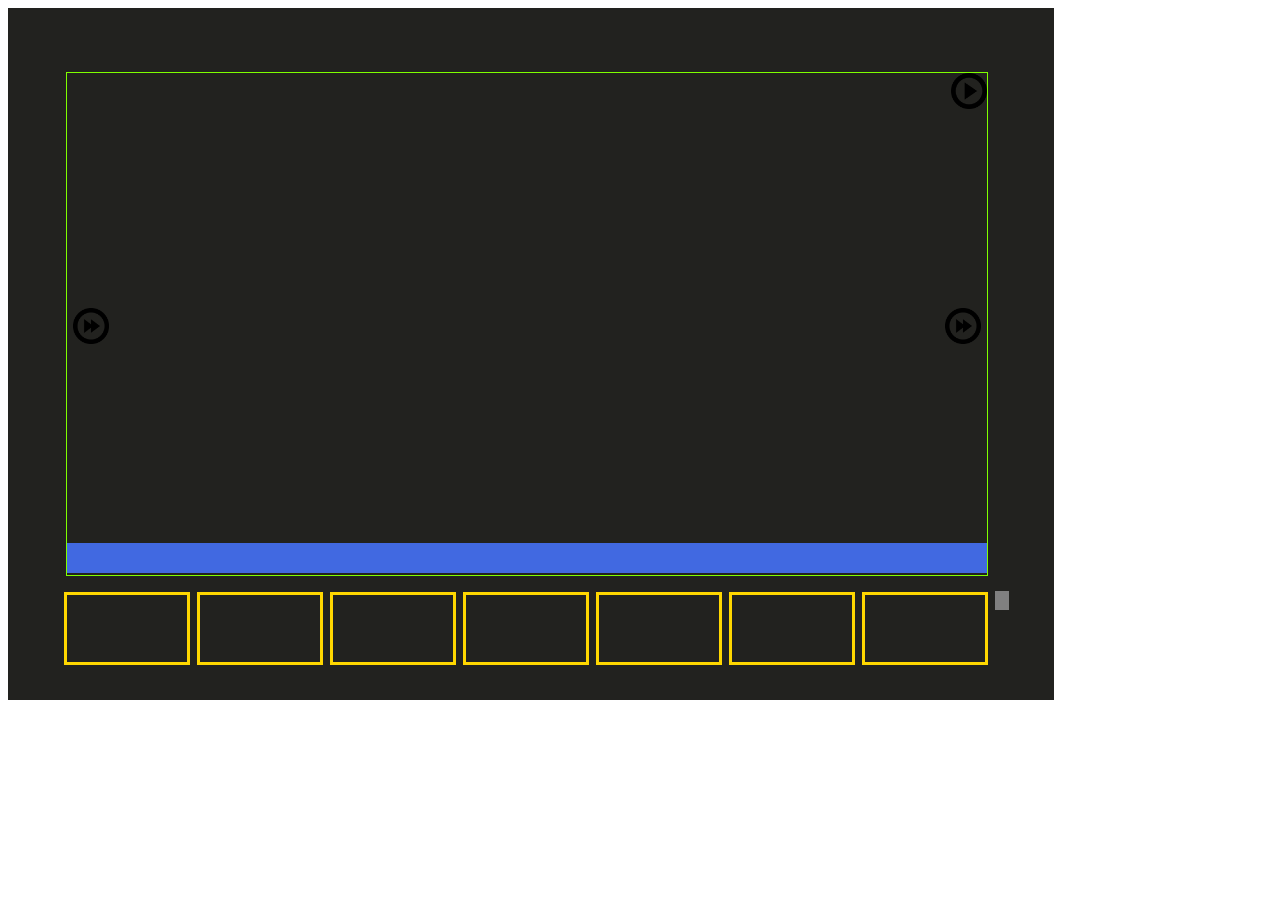
<file: html/sity/slayd/index.html>
<!DOCTYPE html>
<html lang="en">
<head>
    <meta charset="UTF-8">
    <meta name="viewport" content="width=device-width, initial-scale=1.0">
    <title>Document</title>
    <link rel="stylesheet" href="style.css">
</head>
<body>
    <div class="box">
        <div class="box-slids">
            <img class="play" src="101778.png" alt="play">
            <img src="rewindcircleofbutton_87759.png" alt="" class="peremotka">
            <img src="rewindcircleofbutton_87759.png" alt="" class="peremotka2">
            <div class="content"></div>
        </div>
        <ul >
            <li class="box-slid"><a href="#"></a></li>
            <li class="box-slid"><a href="#"></a></li>
            <li class="box-slid"><a href="#"></a></li>
            <li class="box-slid"><a href="#"></a></li>
            <li class="box-slid"><a href="#"></a></li>
            <li class="box-slid"><a href="#"></a></li>
            <li class="box-slid"><a href="#"></a></li>
        <ul>

    </div>
</body>
</html>
</file>
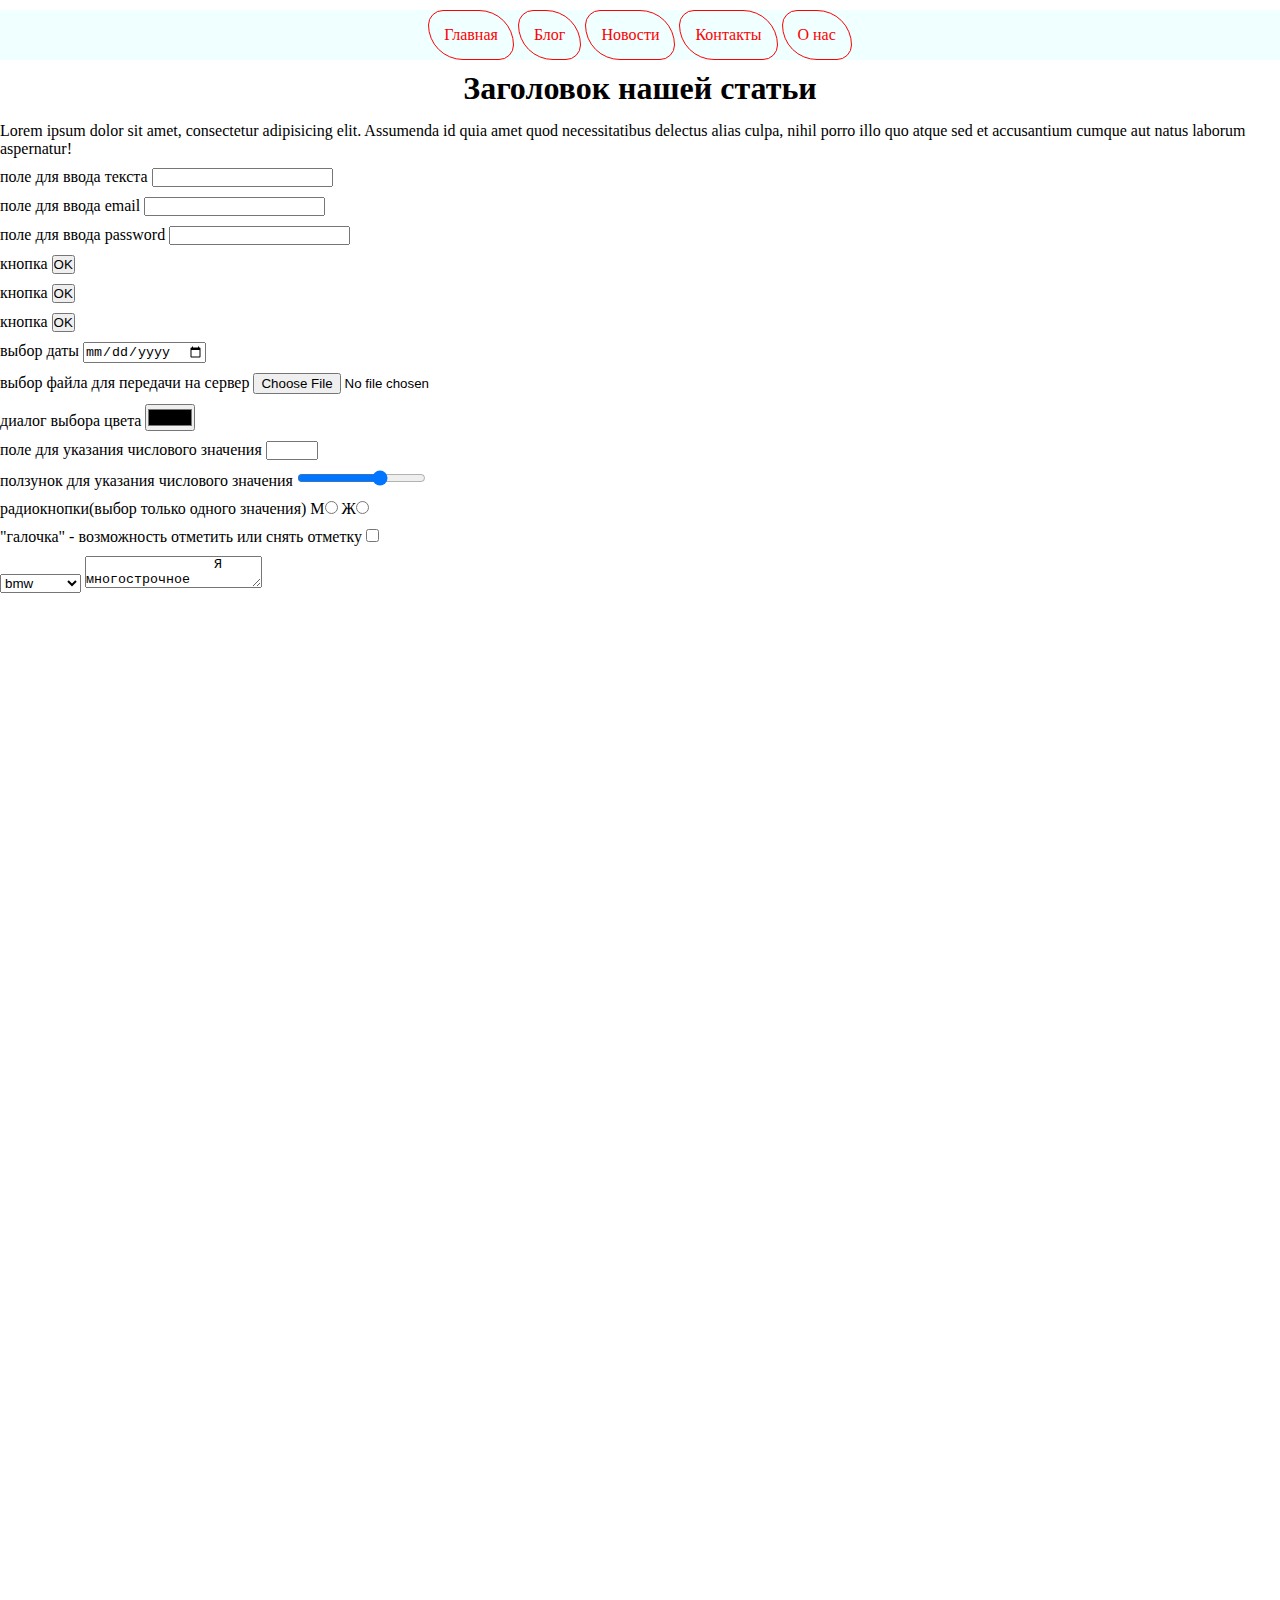
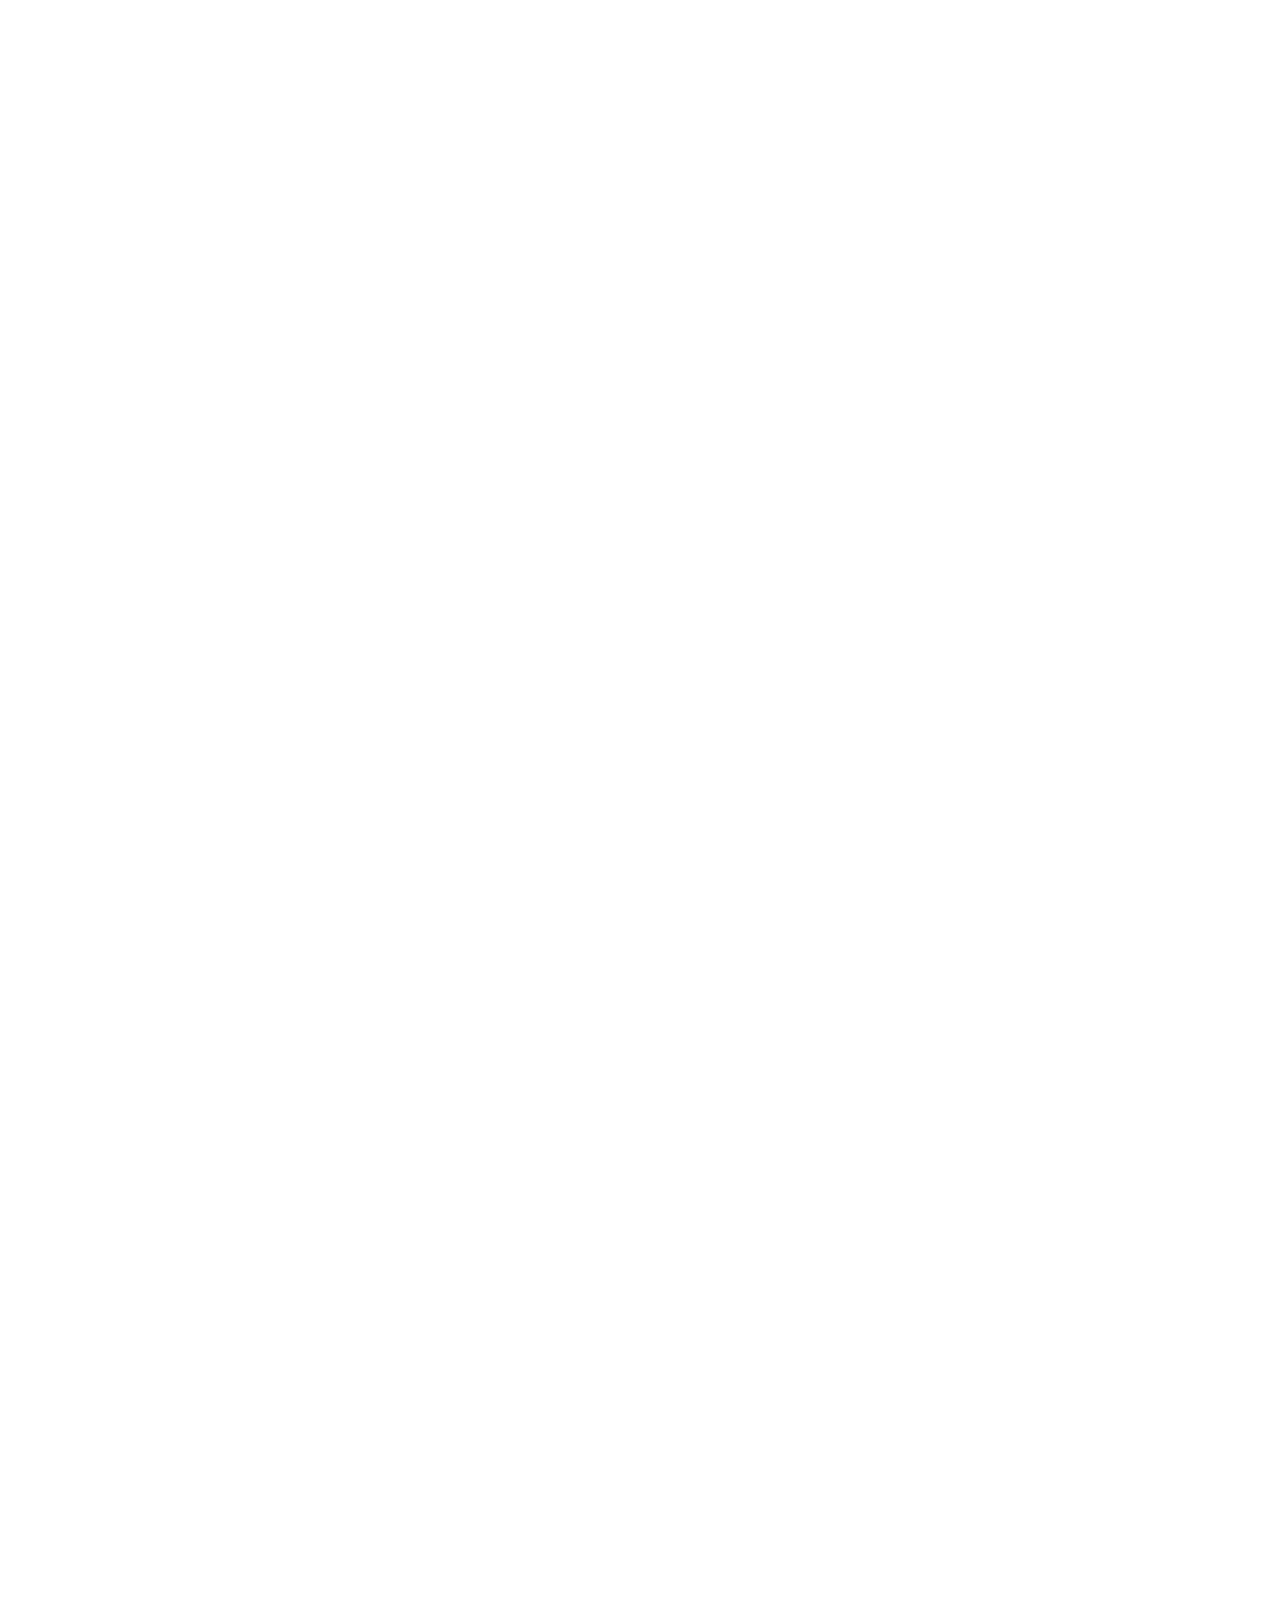
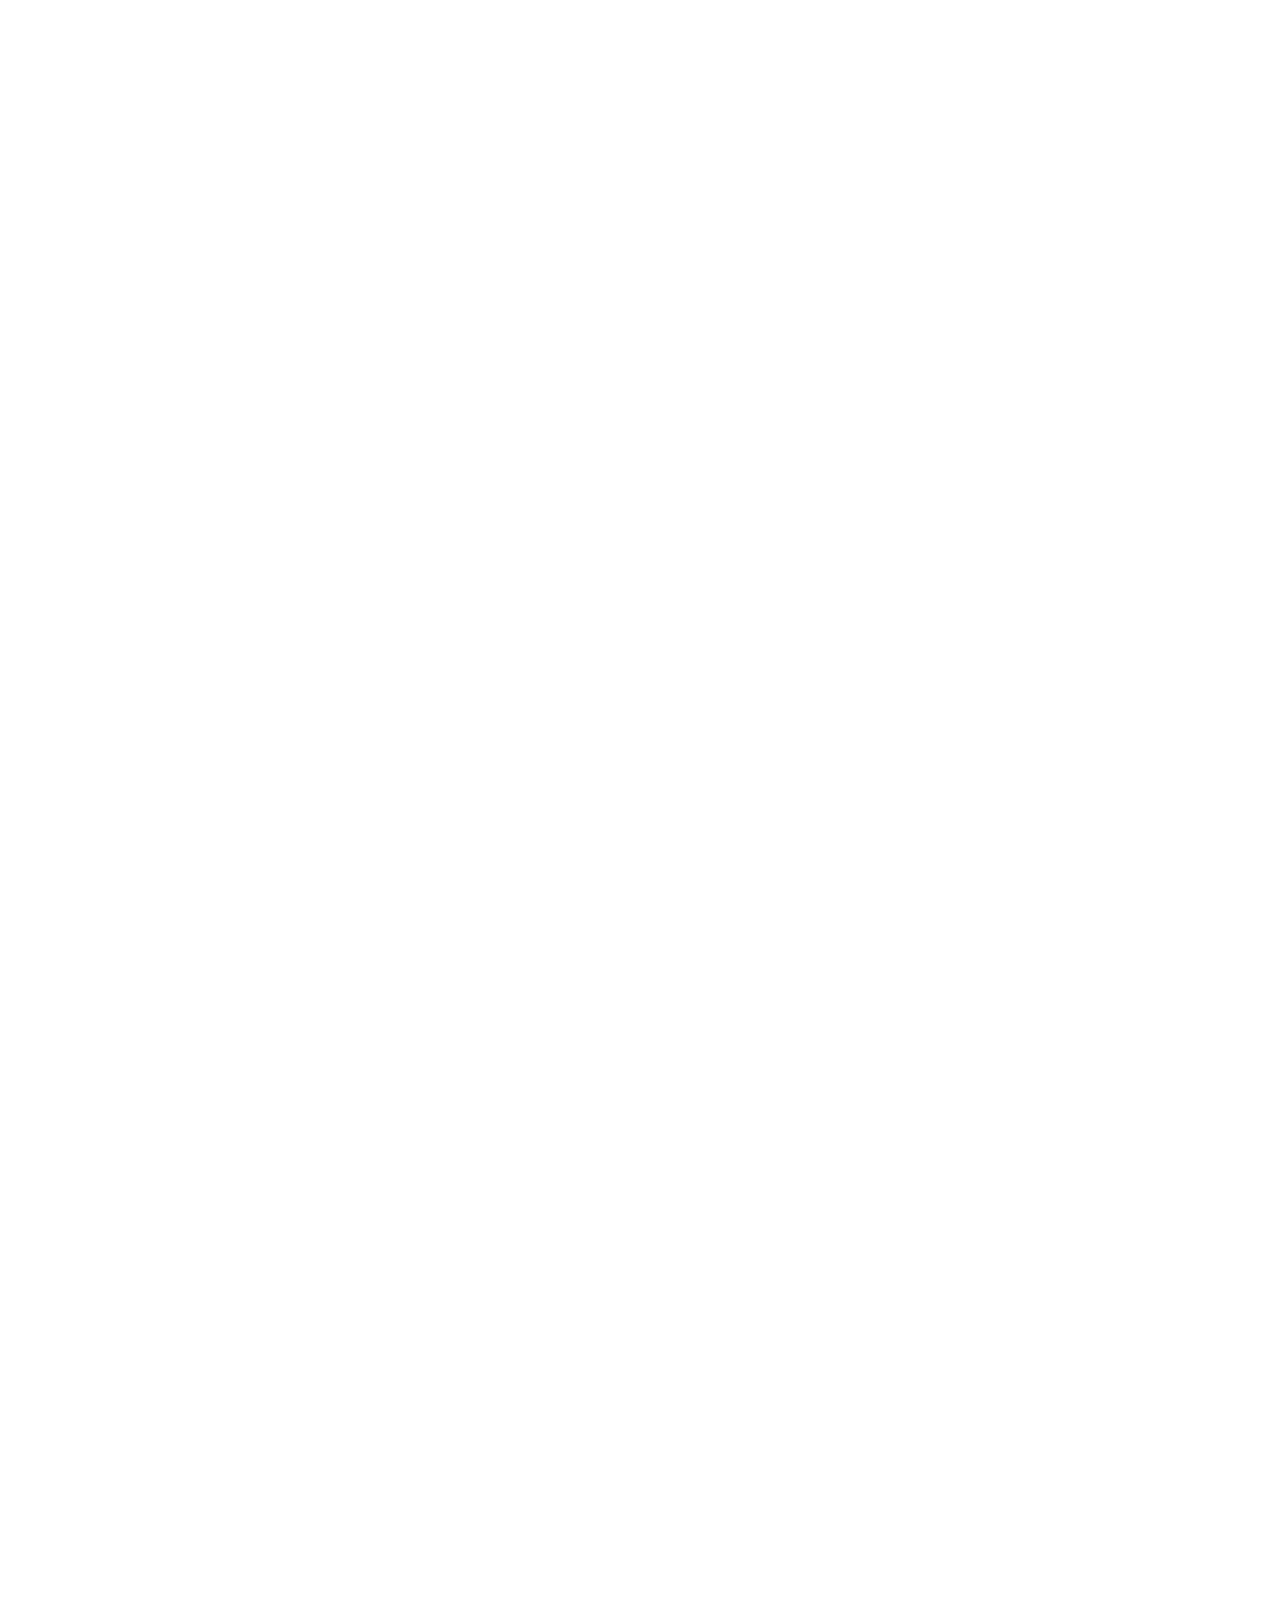
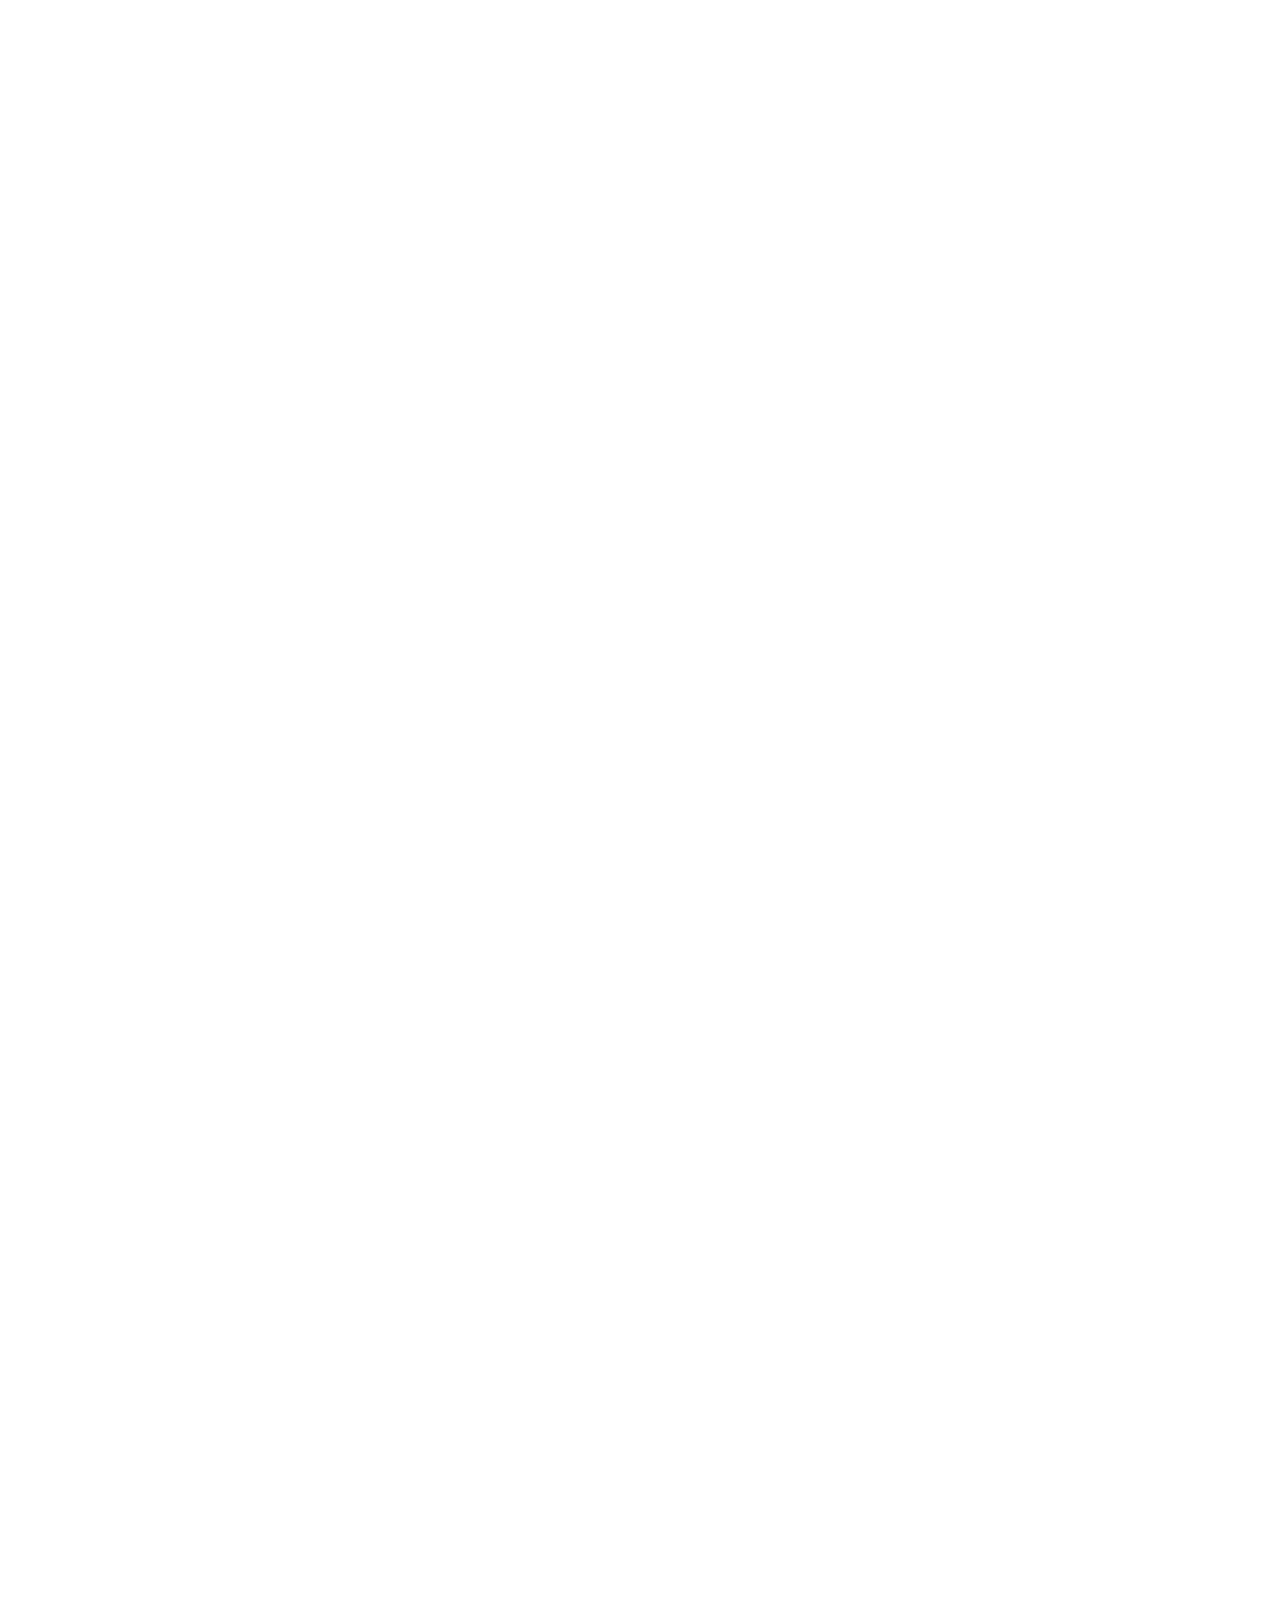
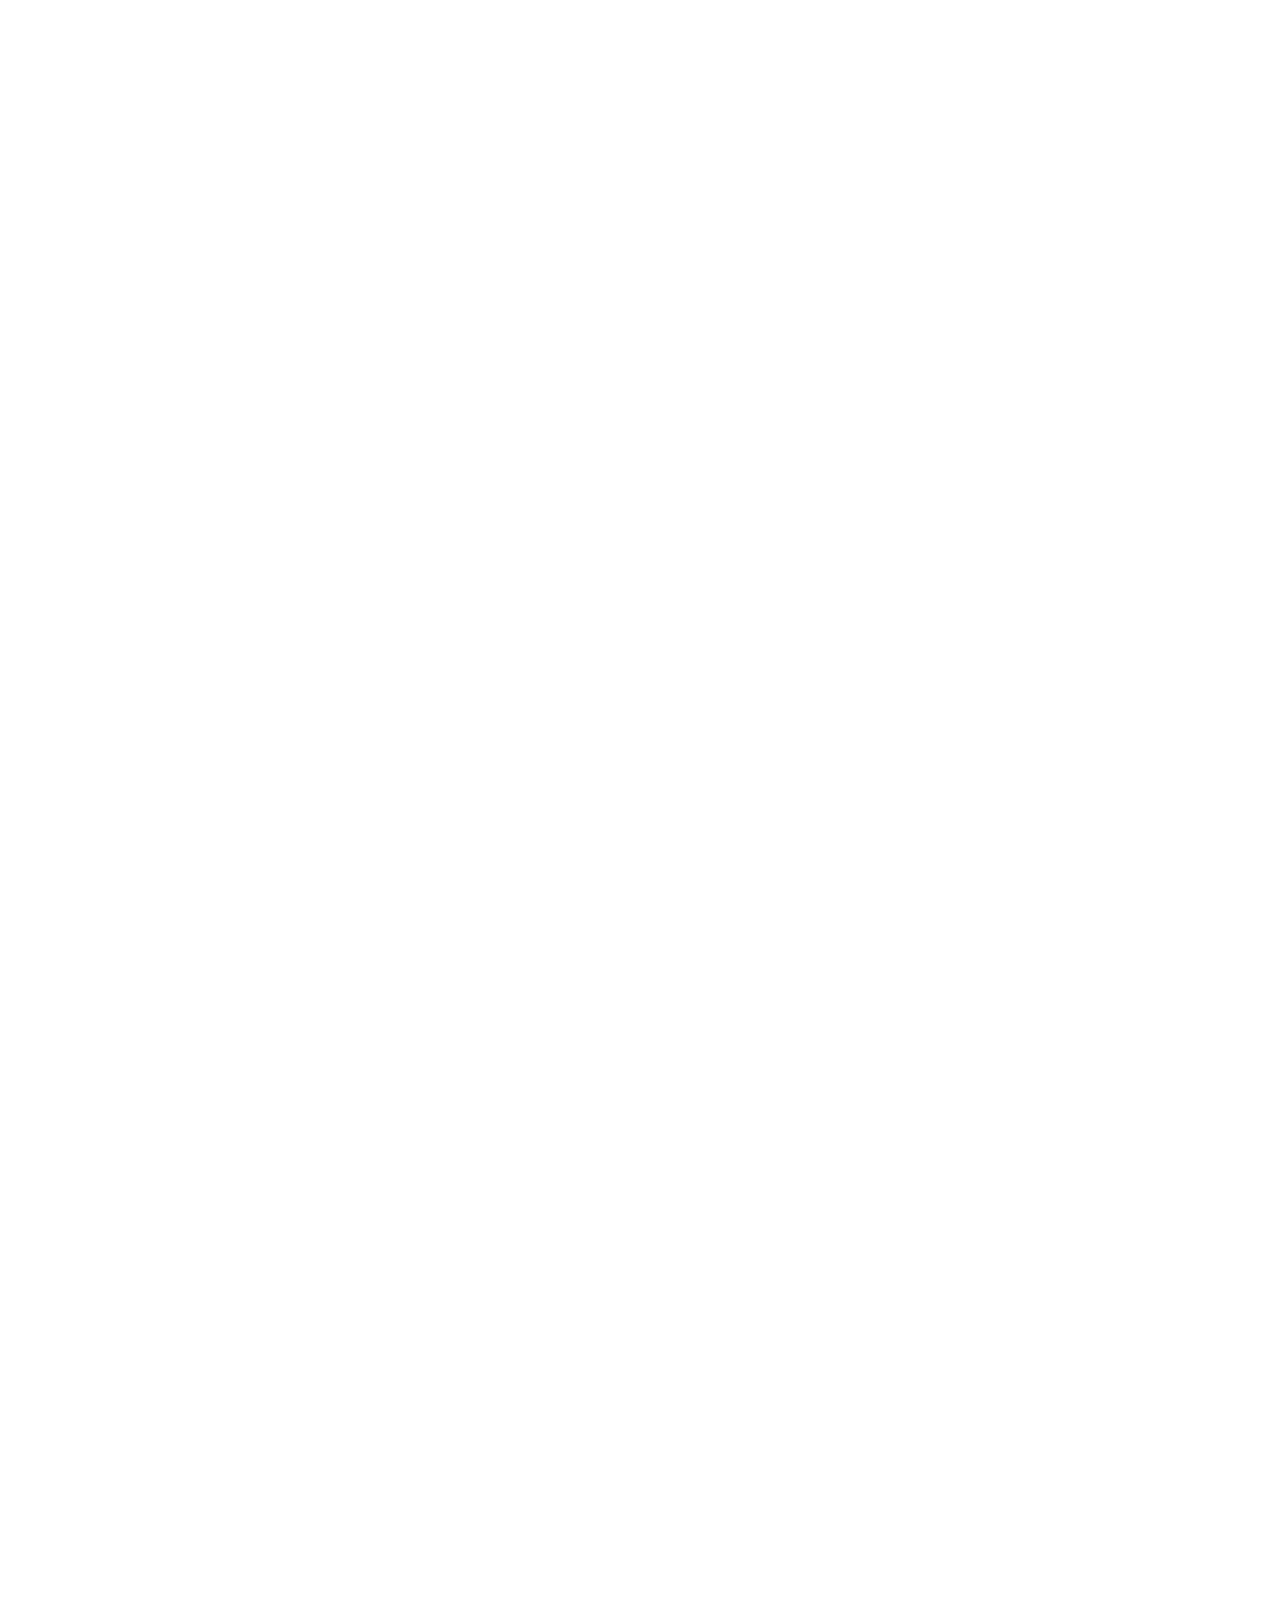
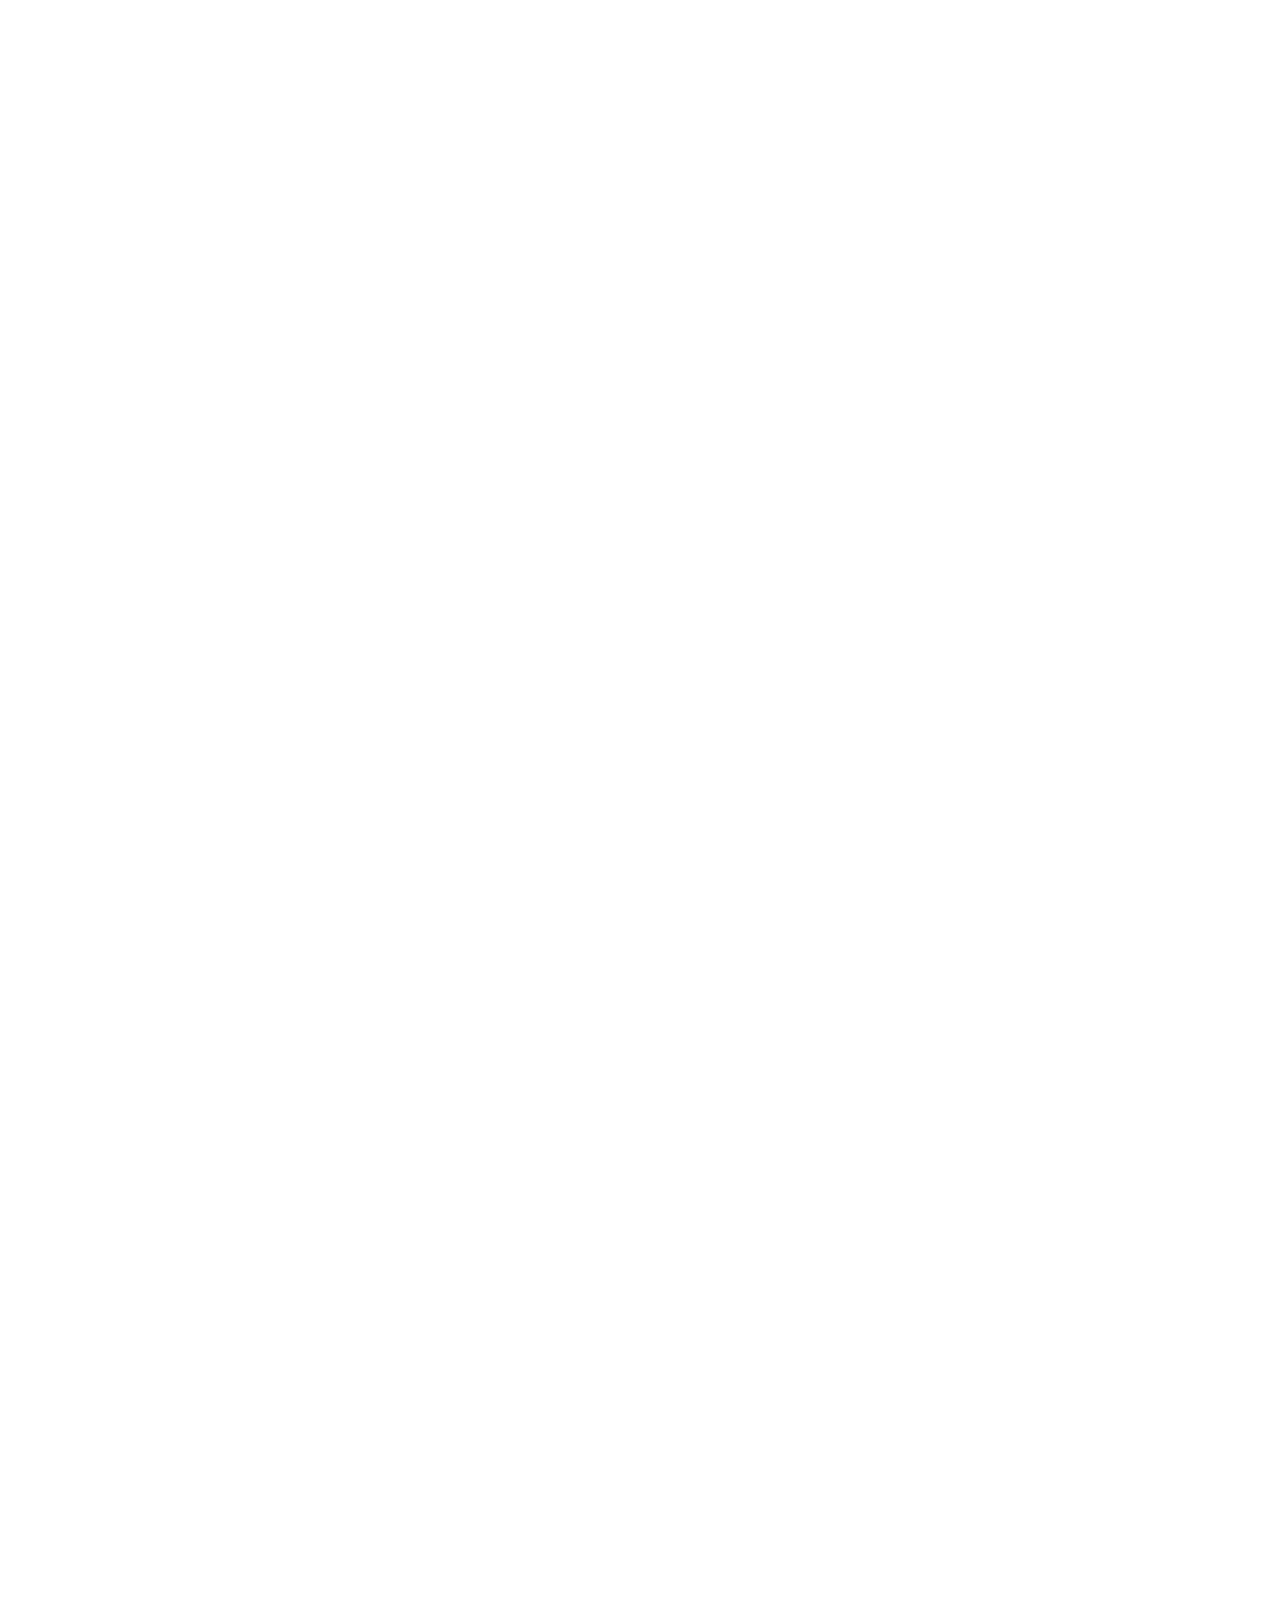
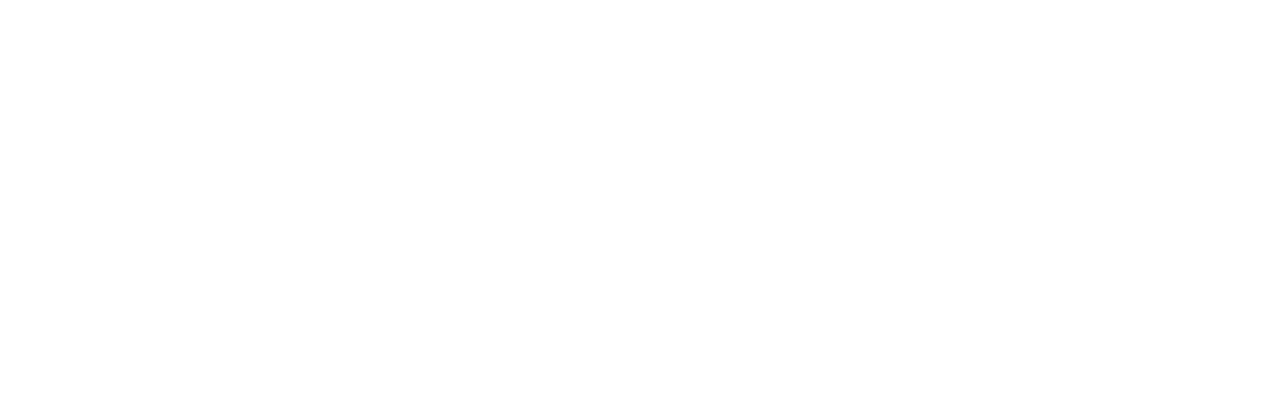
<file: html/sity/urok2/index.html>
<!DOCTYPE html>
<html lang="en">
<head>
    <meta charset="UTF-8">
    <title></title>
    <link rel="stylesheet" href="style.css">
</head>
<body>
        <nav class="navigate">
            <ul>
                <li><a href="#">Главная</a></li>
                <li><a href="#">Блог</a>
                    <ol class="sublist">
                        <li><a href="#">Природа</a></li>
                        <li><a href="#">Защита окружающей среды</a></li>
                        <li><a href="#">Вулканы</a></li>
                    </ol>
                </li>
                <li><a href="#">Новости</a>
                    <ol class="sublist">
                        <li><a href="#">Чрезвычайные новости</a></li>
                        <li><a href="#">Архив</a></li>
                    </ol>
                </li>
                <li><a href="#">Контакты</a></li>
                <li><a href="#">О нас</a></li>
            </ul>
        </nav>
        <main>
            <h1>Заголовок нашей статьи</h1>
            <p>Lorem ipsum dolor sit amet, consectetur adipisicing elit. Assumenda id quia amet quod necessitatibus delectus alias culpa, nihil porro illo quo atque sed et accusantium cumque aut natus laborum aspernatur!</p>
        </main>
        
        
        
        
        
        <form action="" method="POST">
            <label> поле для ввода текста
                <input type="text">
            </label>
            <label> поле для ввода email
                <input type="email">
            </label>
            <label> поле для ввода password
                <input type="password">
            </label>
            <label> кнопка
                <input type="button" value="OK">
            </label>
            <label> кнопка
                <input type="submit" value="OK">
            </label>
            <label> кнопка
                <input type="reset" value="OK">
            </label>
            <label> выбор даты
                <input type="date">
            </label>
            <label> выбор файла для передачи на сервер
                <input type="file">
            </label>
            <label> диалог выбора цвета
                <input type="color">
            </label>
            <label> поле для указания числового значения
                <input type="number" min="0" max="30">
            </label>
            <label> ползунок для указания числового значения
                <input type="range" min="0" max="30" value="20">
            </label>
            <label> радиокнопки(выбор только  одного значения)
                M<input type="radio" name="gender" value="male">
                Ж<input type="radio" name="gender" value="female">
            </label>
            <label> "галочка" - возможность отметить или снять отметку
                <input type="checkbox">
            </label>
            <select>
                <option value="bmw">bmw</option>
                <option value="volvo">volvo</option>
                <option value="mersedes">mersedes</option>
            </select>
            <textarea>
                Я многострочное текстовое поле
            </textarea>
        </form>
        
        
        
</body>
</html>
</file>
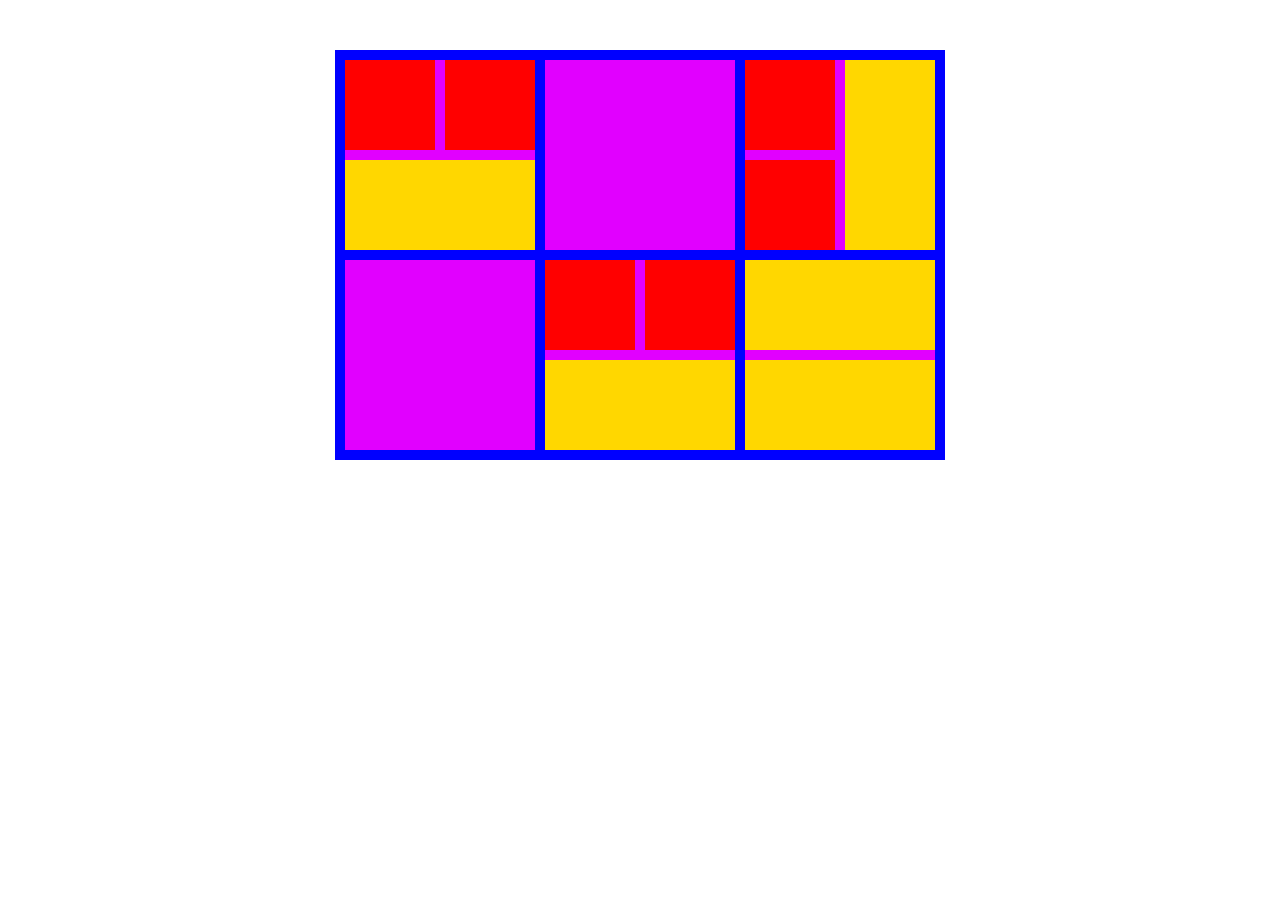
<file: html/sity/аа/index.html>
<!DOCTYPE html>
<html lang="ru">
<head>
    <meta charset="UTF-8">
    <meta name="viewport" content="width=device-width, initial-scale=1.0">
    <link rel="stylesheet" href="style.css">
    <title>Document</title>
</head>
<body>
    <div class="slid">
        <div class="slid-cell">
            <div class="slid-cell-rr"></div>
            <div class="slid-cell-ra"></div>
            <div class="slid-cell-rc"></div>
        </div>
        <div class="slid-cell"></div>
        <div class="slid-cell">
            <div class="slid-cell-lr"></div>
            <div class="slid-cell-lc"></div>
            <div class="slid-cell-la"></div>
            
           
           
        </div>
        <div class="slid-cell"></div>
        <div class="slid-cell">
            <div class="slid-cell-rr"></div>
            <div class="slid-cell-ra"></div>
            <div class="slid-cell-rc"></div>
        </div>
        <div class="slid-cell">
            <div class="slid-cell-ht"></div>
            <div class="slid-cell-hh"></div>
        </div>
    </div>
</body>
</html>
</file>
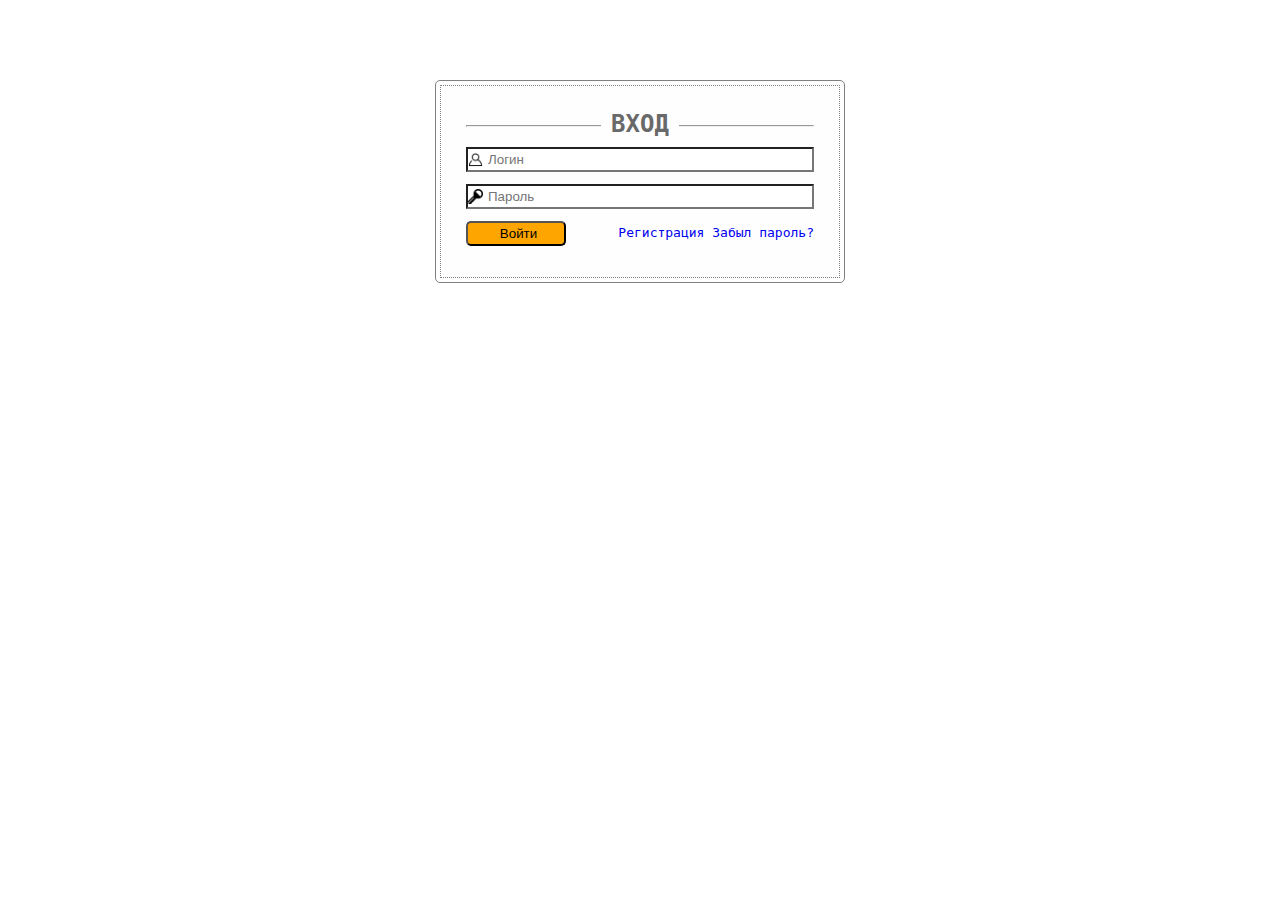
<file: html/sity/urok2/form.html>
<!DOCTYPE html>
<html lang="ru">
<head>
    <meta charset="UTF-8">
    <title>Document</title>
    <link rel="stylesheet" href="form.css">
</head>
<body>
    <form class="login-form">
        <div class="login-container">
            <div class="login-header">
                <hr>
                <h2><span>ВХОД</span></h2>
            </div>
            <div class="login-fields">
                <input type="text" placeholder="Логин">
                <input type="password" placeholder="Пароль">
               <div> 
                    <input type="button" value="Войти">
                    <ul>
                    <li><a href="#">Регистрация</a></li>
                    <li><a href="#">Забыл пароль?</a></li>
                    </ul>
                </div>
            </div>
        </div>
    </form>
</body>
</html>
</file>
<file: html/sity/anketa/style.css>
*{
    margin: 0px;
    padding: 0px;
}
html, body{
    height: 10000px;
}
.anketa{
    background-color: whitesmoke;
    width: 700px;
    border: 10px solid grey;
    border-top: hidden;
    border-left: hidden ;
    border-radius: 10px 30px;
}
.anketa h1{
    color: rgb(71, 15, 15);
    margin-bottom: 40px;
}
.contact{
    border: 2px solid rgb(35, 172, 206);
    border-radius: 5px 5px;
    margin: 20px 0px;
    background-color: antiquewhite;
}
.contact legend{
    position: absolute;
    top: 0px;
    color: dimgray;
    font-size: 22px;
    margin-top: 27px;
    color: rgb(35, 172, 206);
    margin: 60px 10px;
    background-color: whitesmoke;
}
.contact input{
    padding: 5px 0px;
    box-sizing: border-box;
    width: 40%;
    float: right;
}
.contact label{
    margin: 10px;
    font-size: larger;
    display: block;
    overflow: hidden;
    width: 80%;
}
.personal{
    border: 2px solid rgb(35, 172, 206);
    border-radius: 5px;
    margin: 20px 0px;
    background-color: antiquewhite;

}
.personal legend{
    position: absolute;
    color: dimgray;
    font-size: 22px;
    color: rgb(35, 172, 206);
    margin: 10px;
    margin-top: -20px;
    background-color: whitesmoke;
}
.personal input ,.personal select{
    padding: 5px 0px;
    box-sizing: border-box;
    width: 40%;
    float: right;
}
.personal  label{
    margin: 10px;
    font-size: larger;
    display: block;
    overflow: hidden;
    width: 80%;
}
.personal textarea{
    box-sizing: border-box;
    width: 40%;
    height: 80px;
    float: right;
    margin-top: -20px;
}
.ocenka{
    border: 2px solid rgb(35, 172, 206);
    border-radius: 5px;
    margin: 20px 0px;
    padding: 20px 0px;

    background-color: antiquewhite;
}
.ocenka  legend{
    position: absolute;
    color: dimgray;
    font-size: 22px;
    color: rgb(35, 172, 206);
    margin: 10px;
    margin-top: -40px;
    background-color: whitesmoke;

}
.ocenka label{
    margin: 20px 0px;
    font-size: larger;
    display: inline;
    width: 80%;
}
.ocenka label input[type='radio']{
    margin-left: 15px;
}
.knopka{
    width: 150px;
    height: 40px;
    border-radius: 10px;
    background-color: #b2d9d6;
}
</file>
<file: html/sity/clasroom3/styles/style.css>
html,
body {
    height: 100%;
    font-family: 'Lato', sans-serif;
}

img {
    max-width: 100%;
}

.wrapper {
    min-width: 360px;
    max-width: 1440px;
    width: 90%;
    /* border: 1px solid red; */
    margin: 0px auto;
}

.wrapper header {
    background-image: url(../images/background.png);
    background-repeat: no-repeat;
    background-size: cover;
    padding-top: 56px;
}

.sub-header {
    max-width: 1060px;
    margin: 0px auto;
    /* border: 1px solid white; */
}

.navigate {}

.navigate ul {
    float: right;
}

.navigate ul li {
    font-size: 18px;
    display: inline-block;
    margin-left: 142px;
    padding: 5px;
}

.navigate ul li a {
    color: white;
    text-decoration: none;
}
.sub-header{
position: relative;
/* padding-bottom: ; */
}
.sub-header h1 {
    margin-top: 176px;
    font-size: 50px;
    color: white;
    max-width: 620px;
}

.sub-header p {
    max-width: 546px;
    color: white;
    font-size: 16px;
    line-height: 24px;
    margin-top: 22px;
}

.search-form {
    margin-top: 60px;
    padding-bottom: 372px;
}

.border_bottom {
    border-bottom: 1px solid white;
}

.search-form label {
    margin-right: 60px;
    padding-bottom: 8px;
}

.search-form input[type='text'] {
    border: 0px;
    background-color: transparent;
    color: white;
    width: 20%;
}

.search-form input[type='text']::placeholder {
    color: white;
}

.search-form input[type='submit'] {
    font-size: 24px;
    color: white;
    background-color: #1B7DFF;
    border: none;
    padding: 16px 40px;
}

@media screen and (max-width: 1050px) {
    /*от 0 до 1050px */
    .navigate ul li {
        margin-left: 60px;
    }
}

@media screen and (max-width: 682px) {
    /*от 0 до 1050px */
    .navigate ul li {
        margin-left: 30px;
    }
}

@media screen and (max-width: 576px) {
    /*от 0 до 1050px */
    .navigate {
        text-align: center;
    }
    .navigate ul {
        width: 100%;
        text-align: center;
        margin-top: 20px;
    }
    .navigate ul li {
        margin-left: 15px;
        margin-right: 15px;
    }
    .logo {}
}

@media screen and (max-width: 460px) {
    .navigate ul {
        background-color: rgba(175, 177, 163, 0.75);
    }
    .navigate ul li {
        width: 100%;
        margin-left: 0px;
        margin-right: 0px;
        padding: 15px;
        box-sizing: border-box;
    }
    .navigate ul li:hover {
        background-color: rgba(175, 177, 163, 1);
    }
}

@media screen and (min-width: 480px) {
    /*от 480px и выше*/
    body {
        /* background-color: lightgreen; */
    }
}

@media screen and (max-width: 480px) {
    /*от 0 до 480px */
    body {
        /* background-color: blue; */
    }
}
.card{
    height: 551px;
    position: absolute;
    width: 120%;
    padding-top: 100px;
    border: 2px solid rgb(238, 230, 230);
    max-width: 1262px;
    margin: 0 auto;
    margin-top: -186px;
    background-color: white;
    margin-left: -10%;
}
.sub-card{
    padding-left: 50px;
}
.sub-card h2{

    font-size: 35px;
    margin-left: 99px;
    margin-top: -30px; 
}
.sub-card-bloks{
    padding-left: 30px;
}
.benifes-section{
    width: 317px;
    height: 288px;
    /* border: 1px solid green; */
    float: left;
    margin-top: 150px;
    margin-left: 56px;
    
}
.benifes-section h3{
  font-size: 18px;
  margin: 37px 0;
}
.benifes-section p{
    color: black;
    font-size: 16px;
}
.benifes-section a img{
    margin: 39px 0;
}
main{
    min-width: 360px;
    max-width: auto;
    margin: 0px auto;
    margin-top: 563px;
}
.vybor-strany{
    margin-left: 80px;
    display: inline-block;
    width: 1264px;
    height: 725px;
    /* border: 1px solid red; */
    background-color: #ffffff;
    
}
.vybor-strany p{
    font-size: 35px;
    width: 457px;
    
}
.vybor-strany .get{
    width: 253px;
    border-bottom: 3px solid #006DFE;
    padding-bottom: 7px;
    margin-left: 20px;
}
.vybor-strany a img{
    float: right;
    margin-top: -40px;
    
}
.blok-strana{
    
   margin-top: 46px;
}
.mount{
    width: 619px;
    height: 354px;
    background-image: url(../images/1.png);
    float: left;
}
.kyoto{
    width: 635px;
    height: 354px;
    background-image: url(../images/2.png);
    float: right;
}
    
.tokyo{
    width: 415px;
    height: 283px;
    background-image: url(../images/3.png);
    float: left;
}
.niigata{
    width: 415px;
    height: 283px;
    background-image: url(../images/4.png);
    float: right;
    padding-left: 433px;
    background-repeat: no-repeat;
}

.sapporo{
    width: 415px;
    height: 283px;
    background-image: url(../images/5.png);
    position: absolute;
    margin-top: 353px;
    margin-left: 850px;
}
.content{
    margin: 131px 80px;
    width: 1271px;
    height:785px ;
    background-color: white;
    /* border: 1px solid red; */
    /* margin: 0px auto; */
    display: inline-block;
    
}
.content-blok2{
    margin-top: 60px;
}
.content-blok2 img{
    float: right;
    margin-top: -231px;
}
.content_blok1_heder{
    float: right;
    width: 512px;
    margin: 34px;
    margin-right: 64px;
    
}
.content_blok1_heder h3{
font-size: 30px;
margin-bottom: 85px;

}
.content_blok1_heder p{
    font-size: 16px;
    margin-bottom: 58px;
}
.view_perf{
    position: absolute;
    top: 3300px;
    
}
.content_blok2_heder{
    width: 512px;
    margin: 34px;
}
.content_blok2_heder a img{
    float: left;
    
}
.content_blok2_heder h3{
    font-size: 30px;
    width: 400px;
    margin-bottom: 45px ;
}
.content_blok2_heder p{
    font-size: 16px;
    margin-bottom: 94px;
}
.todaytopplace{
    width: 1280px;
    height: 1298px;
    /* border: 1px solid red; */
    margin-left: 80px;
}
.todaytopplace-top{
    width: 253px;
    border-bottom: 3px solid #006DFE;
    
}
.todaytopplace-top h3{
    font-size: 35px;
    width: 369px;
}
.slide{
   width: 105%;
    height: 1198px;
    /* border: 1px solid gold; */
    margin-top: 56px;
    overflow: hidden;
    
}
.slide-cell ,.slide-sell{
    width: 392px;
    height: 567px;
    /* border: 1px solid green; */
    float: left;
    margin: 0px 45px 60px 0px;
}
.cellfooter1{
    width: 386px;
    height: 377px;
    background-image: url(../images/Image1.png);
    background-repeat: no-repeat;
}

.cellfooter1 p{
   font-size: 18px;    
    color: white;
    padding-top: 0px;
    margin-left: 25px;
    
}
.cellfooter1 samp{
    width: 386px;  
    float: left;
    /* border: 2px solid aqua; */
    margin-top: 341px;
   
    
}
 .liks{
   
    float: right;
    margin-top: -21px;
    margin-right: 14px;
 }
.commen{
    float: right;
    margin-top:-21px ;
    margin-right: 25px;
}
.cellfooter2{
    width: 386px;
    height: 377px;
    background-image: url(../images/Image\ 2.png);
    background-repeat: no-repeat;
}

.cellfooter2 p{
   font-size: 18px;    
    color: white;
    padding-top: 0px;
    margin-left: 25px;
    
}
.cellfooter2 samp{
    width: 386px;  
    float: left;
    /* border: 2px solid aqua; */
    margin-top: 341px;  
}
.cellfooter3{
    width: 386px;
    height: 377px;
    background-image: url(../images/Image3.png);
    background-repeat: no-repeat;
}

.cellfooter3 p{
   font-size: 18px;    
    color: white;
    padding-top: 0px;
    margin-left: 25px;
    
}
.cellfooter3 samp{
    width: 386px;  
    float: left;
    /* border: 2px solid aqua; */
    margin-top: 341px;  
}
.cellfooter4{
    width: 386px;
    height: 377px;
    background-image: url(../images/Image4.png);
    background-repeat: no-repeat;
}

.cellfooter4 p{
   font-size: 18px;    
    color: white;
    padding-top: 0px;
    margin-left: 25px;
    
}
.cellfooter4 samp{
    width: 386px;  
    float: left;
    /* border: 2px solid aqua; */
    margin-top: 341px;  
}
.cellfooter5{
    width: 386px;
    height: 377px;
    background-image: url(../images/Image5.png);
    background-repeat: no-repeat;
}

.cellfooter5 p{
   font-size: 18px;    
    color: white;
    padding-top: 0px;
    margin-left: 25px;
    
}
.cellfooter5 samp{
    width: 386px;  
    float: left;
    /* border: 2px solid aqua; */
    margin-top: 341px;  
}

.cellfooter6{
    width: 386px;
    height: 377px;
    background-image: url(../images/Image6.png);
    background-repeat: no-repeat;
}

.cellfooter6 p{
   font-size: 18px;    
    color: white;
    padding-top: 0px;
    margin-left: 25px;
    
}
.cellfooter6 samp{
    width: 386px;  
    float: left;
    /* border: 2px solid aqua; */
    margin-top: 341px;
  
}
.cellp{
    margin-top: 45px;
    font-size: 16px;
}
.knopka{
    font-size: 16px;
    color: white;
    background-color: #1B7DFF;
    border: none;
    margin-top: 58px;
    padding: 12px 19px;
}
.video{
    margin-top: 144px ;
    width: 100%;
    height: 609px;
    background-image: url(../images/video1.png);

}
.video img{
    margin: 248px 660px;
}
footer{
    width: 100%;
    height: 370px;
    background-color: #0E1D28;
    float: left;
}
footer ul{
    float: right;
    margin-right: 140px;
    margin-top: 119px;
}
footer a img{
    margin-top: 119px;
    margin-left: 198px;
}
footer ul li a{
    
    color: white;
    text-decoration: none;
    
}
footer ul li{
    margin-top: 4px;
    font-size:16px ;
}
.footerli{
    font-size: 18px;
}
</file>
<file: html/sity/dz2/style.css>
body{
    
    width: 1463px;
    height: 1280px ;
    border: 25px solid #a52a2a;
    position: absolute;

    
}
.box { text-align: center;
     background-color: #eeeeee;
     }
   .centered { display: inline-block;
     margin: 0; }
   .chess-board { border-spacing: 0;
     border-collapse: collapse;
     margin-left: center center;
    }
   .chess-board th { padding: center center;
    font-size: 108px ;
    color:brown;
 }
    .th { 
     border: 15px solid brown; 
    
    width: 150px; height: 150px;
      text-align: center; vertical-align: middle;
     }
   .chess-board .white { background-color: #eeeeee; }
   .chess-board .black { background-color: brown;
}
.ramka-niz{
  border-top: 15px solid brown;
}
.ramka-top{
  border-bottom: 15px solid brown;
}
.ramka-left{
  border-right: 15px solid brown;
}
.ramka-right{
  border-left: 15px solid brown;
}
</file>
<file: html/sity/site/style.css>
html, body{
    height: 1900;
    margin: 0 auto 50px;
}
body{
    background-image: url(image/images.jpg);
}
.content{
    background-size: auto auto;
   

}
p,ul, h2{
    
    color: silver;
    font-size: 25px;
}
h2{
    color: gold;
}
img{
    height: 500px;
    width: 500px;
    padding: 100px;
    
    background-position: center center;
    /*  не получаетса сдвинуть картинку по центру*/
}
h1{
    color: red;
    padding: 50px;
    font-family: 'Russo One', sans-serif;

}
</file>
<file: html/sity/slayd/style.css>
.box{
    width: 1046px;
    height: 692px;
    background-color: rgb(34, 34, 31);
    display: inline-block;
    
}
.box-slids{
    width: 920px;
    height: 502px;
    border: 1px solid chartreuse;
    margin:64px 58px;
}
ul{
   margin-top: -48px;
    padding-left: 56px;
    padding-bottom: 40px;
}
ul li{
    display: inline;
    border: 1px solid gray;


    
   
}
.box-slid a{
    width: 120px;
    height: 67px;
    border: 3px solid gold;
    float: left;
    margin-right: 7px;
}
.box-slid a:hover{
    border: 3px solid rgb(179, 62, 32);
}
.play{
    width: 36px;
    height: 36px;
    float: right;
   
}
.peremotka{
    width: 36px;
    height: 36px;
    margin-top: 235px;
    margin-left: 6px;
}
.peremotka2{
    width: 36px;
    height: 36px;
    margin-top: 235px;
    float: right;
    transform: rotateX(180deg);
    margin-right: -30px;
}
.content{
    height: 30px;
    width: 920;
    background-color: royalblue;
    margin-top: 195px;
}
</file>
<file: html/sity/urok2/style.css>
*{
    margin: 0px;
    padding: 0px;
}
html, body {
    height: 10000px;
}
.navigate {
/*    border: 1px solid red;*/
    position: sticky;
    top: 10px;
    left: 0px;
    background-color: azure
}
.navigate ul {
    text-align: center;
}
.navigate ul li{
    display: inline-block;
    position: relative;
}
.navigate ul li a {
    display: inline-block;
    text-decoration: none;
    padding: 15px;
    border: 1px solid red;
    border-radius: 15px 35px;
    color: red;
}
.navigate ul li a:hover {
    border: 1px solid green;
    color: green;
}
main h1 {
    margin-top: 5px;
    text-align: center;
    padding: 15px;
}
.sublist {
    position: absolute;
    display: none;
}
.sublist li {
    display: block !important;
}
.sublist li a {
    background-color: azure;
} 
.navigate ul li:hover .sublist {
    display: block;
}

form label {
    margin: 10px 0px;
    display: block;
}
</file>
<file: html/sity/аа/style.css>
.slid{
    width: 600px;
    height: 400px;
    background-color: blue ;
    overflow: hidden;
    margin: 50px auto;
    padding: 5px;
}
.slid-cell{
    width: calc(100% / 3 - 10px);
    height:  calc(100% / 2 - 10px);
    background-color: hsl(293, 100%, 50%);
    float: left;
    margin: 5px;
}
.slid-cell-rr,.slid-cell-ra {
    width: calc(100% / 2 - 5px);
    height: calc(100% / 2 - 5px);
    background-color: red;
    float: left;
    margin-bottom: 5px;
    

}
.slid-cell-ra{
    margin-left: 10px;

}
.slid-cell-rc{
    width: calc(100% );
    height: calc(100% / 2 - 5PX);
    background-color: gold;
    float: left;
    margin-top: 5PX;
}
.slid-cell-hh,.slid-cell-ht{
width: calc(100% );
height: calc(100% / 2 - 5PX);
background-color: gold;
float: left;
}
.slid-cell-ht{
margin-bottom: 10px;
}
.slid-cell-lr,.slid-cell-la{
    width: calc(100% / 2 - 5px);
    height: calc(100% / 2 - 5px);
    background-color: red;
    margin-bottom: 10px;
    float: left;
}
.slid-cell-lc{
    display: inline-flex;
    height: calc(100% );
    width: calc(100% / 2 - 5PX);
    background-color: gold;
    float: right;
}
</file>
<file: html/sity/urok2/form.css>
* {
    margin: 0px;
    padding: 0px;
}

.login-form {
    width: 400px;
    border: 1px solid gray;
    margin: 80px auto;
    padding: 4px;
    border-radius: 5px;
    background-color: #fefefe;
    font-family: monospace;
}
.login-container {
    border: 1px dotted gray;
    position: relative;
    padding: 25px;
}
.login-header hr {
    margin: 14px 0px;
}
.login-header h2 {
    position: absolute;
    width: 100%;
    left: 0px;
    top: 0px;
    text-align: center;
    color: dimgray;
    font-size: 24px;
    margin-top: 24px;
}
.login-header h2 span {
    background-color:#fefefe;
    padding: 0px 10px;
}
.login-fields {
    
}
.login-fields input{
    width: 100%;
    margin: 6px 0px;
    padding: 3px 0px;
    padding-left: 20px;
    background-size: 15px;
    background-position: center left;
    background-repeat: no-repeat;
    box-sizing: border-box;
}
.login-fields input[type='text']{
    background-image: url(human.png);
}
.login-fields input[type='password']{
    background-image: url(key.png);
    
}
.login-fields input[type='button']{
    background-color: orange;
    width: 100px;
    text-align: center;
    border-radius: 5px;
    padding-left: 5px;
}
ul{
    float: right;
    margin-top: 10px;
}
ul li {
    display: inline;
     
}
ul li a{
    text-decoration: none;
}
</file>
